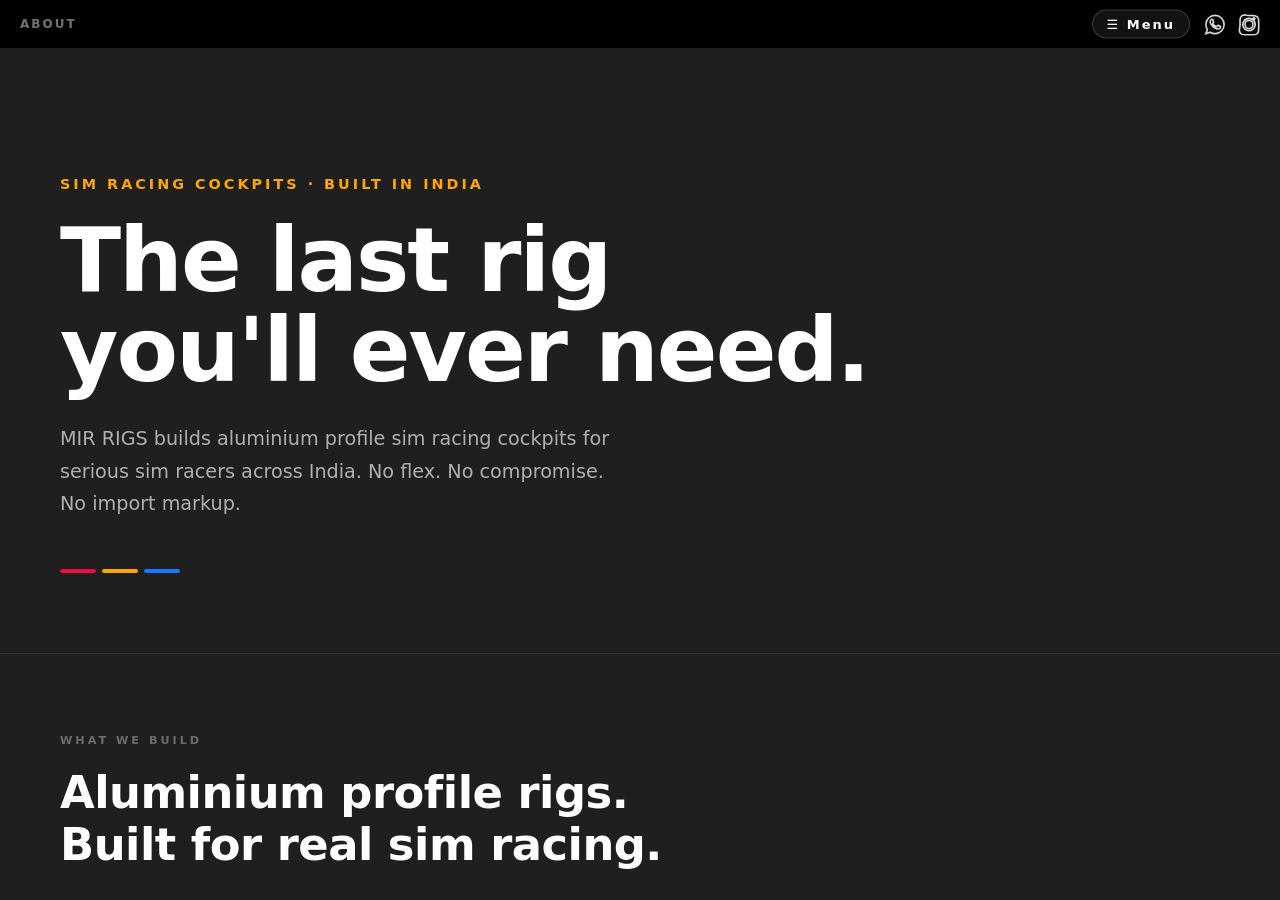
<file: about/index.html>
<!DOCTYPE html>
<html lang="en">
<head>
  <meta charset="UTF-8" />
  <meta name="viewport" content="width=device-width, initial-scale=1.0" />
  <title>About – MIR RIGS</title>

  <meta name="description" content="MIR RIGS builds premium aluminium profile sim racing cockpits in India. Compatible with Fanatec, Moza, Simucube, Thrustmaster and more. Based in New Delhi, shipping across India.">
  <meta name="keywords" content="sim racing cockpit India, sim racing rig India, aluminium profile rig, direct drive sim rig, GT cockpit India, sim racing setup India, sim rig Delhi">

  <link rel="icon" type="image/png" sizes="512x512" href="/assets/favicon.png">
  <link rel="apple-touch-icon" sizes="180x180" href="/assets/apple-touch-icon.png">

  <meta property="og:type" content="website">
  <meta property="og:title" content="MIR RIGS – About">
  <meta property="og:description" content="Premium aluminium sim racing cockpits built in New Delhi. Configure yours online.">
  <meta property="og:image" content="https://mirrigs.github.io/assets/MIRLOGO.png">

  <!-- Google Analytics -->
  <script async src="https://www.googletagmanager.com/gtag/js?id=G-96KFL8ZZE2"></script>
  <script>
    window.dataLayer = window.dataLayer || [];
    function gtag(){dataLayer.push(arguments);}
    gtag('js', new Date());
    gtag('config', 'G-96KFL8ZZE2');
  </script>

  <link rel="stylesheet" href="../style.css" />
  <link rel="stylesheet" href="about.css" />
</head>

<body class="about-page">

<!-- ===== TOP BAR ===== -->
<div id="topbar">

  <div id="specSwitch">
    <span id="pageLabel">About</span>
  </div>

  <div id="rightBlock">
    <div id="logoDropdownWrap">
      <button id="logoDropdownBtn" aria-haspopup="true" aria-expanded="false">
        ☰ Menu
      </button>
<div id="logoDropdown" class="dropdown-menu" role="menu">
  <a href="/" class="dropdown-item">3D Viewer</a>
  <a href="/about" class="dropdown-item active">About</a>
  <a href="/seats/" class="dropdown-item">Seats</a>
  <a href="/strategy" class="dropdown-item">Race Strategy <span style="font-size:9px;font-weight:900;letter-spacing:1px;color:#f10c45;background:rgba(241,12,69,0.1);border:1px solid rgba(241,12,69,0.3);border-radius:4px;padding:1px 5px;vertical-align:middle;margin-left:4px;">BETA</span></a>
</div>
    </div>

    <div id="socials">
      <a href="https://wa.me/919999071077" target="_blank" aria-label="WhatsApp">
        <svg viewBox="0 0 24 24" aria-hidden="true">
          <path d="M12.04 2C6.58 2 2.13 6.45 2.13 11.9c0 1.98.52 3.91 1.5 5.61L2 22l4.66-1.61a9.86 9.86 0 0 0 5.38 1.58h.01c5.46 0 9.91-4.45 9.91-9.91C21.96 6.45 17.5 2 12.04 2Zm5.75 13.55c-.24.68-1.4 1.29-1.92 1.35-.48.06-1.08.09-1.74-.11-.4-.13-.91-.3-1.57-.58-2.76-1.2-4.56-4.13-4.7-4.32-.14-.19-1.12-1.49-1.12-2.84s.71-2.02.96-2.29c.24-.26.54-.33.72-.33h.52c.17 0 .4-.06.62.47.23.56.78 1.94.85 2.08.07.14.11.31.02.5-.09.19-.14.31-.28.48-.14.17-.3.33-.43.45-.14.14-.29.3-.13.59.16.29.72 1.19 1.54 1.93 1.06.94 1.95 1.24 2.24 1.38.29.14.46.12.63-.07.17-.19.72-.84.91-1.13.19-.28.38-.23.63-.14.25.09 1.6.76 1.88.9.28.14.47.21.54.33.07.12.07.69-.17 1.37Z"/>
        </svg>
      </a>
      <a href="https://www.instagram.com/mir_rigs" target="_blank" aria-label="Instagram">
        <svg viewBox="0 0 24 24" aria-hidden="true">
          <path d="M12 2.2c3.2 0 3.58.01 4.85.07 1.17.06 1.97.24 2.43.41a4.9 4.9 0 0 1 1.77 1.03 4.9 4.9 0 0 1 1.03 1.77c.17.46.35 1.26.41 2.43.06 1.27.07 1.65.07 4.85s-.01 3.58-.07 4.85c-.06 1.17-.24 1.97-.41 2.43a4.9 4.9 0 0 1-1.03 1.77 4.9 4.9 0 0 1-1.77 1.03c-.46.17-1.26.35-2.43.41-1.27.06-1.65.07-4.85.07s-3.58-.01-4.85-.07c-1.17-.06-1.97-.24-2.43-.41a4.9 4.9 0 0 1-1.77-1.03 4.9 4.9 0 0 1-1.03-1.77c-.17-.46-.35-1.26-.41-2.43C2.21 15.58 2.2 15.2 2.2 12s.01-3.58.07-4.85c.06-1.17.24-1.97.41-2.43a4.9 4.9 0 0 1 1.03-1.77 4.9 4.9 0 0 1 1.77-1.03c.46-.17 1.26-.35 2.43-.41C8.42 2.21 8.8 2.2 12 2.2Zm0 3.08a6.72 6.72 0 1 0 0 13.44 6.72 6.72 0 0 0 0-13.44Zm0 11.08a4.36 4.36 0 1 1 0-8.72 4.36 4.36 0 0 1 0 8.72Zm5.4-11.55a1.02 1.02 0 1 1 0 2.04 1.02 1.02 0 0 1 0-2.04Z"/>
        </svg>
      </a>
    </div>
  </div>

</div>

<!-- ===== CONTENT ===== -->
<div class="page-scroll"><main class="about-main">

  <!-- HERO -->
  <section class="ab-hero">
    <div class="ab-eyebrow">Sim Racing Cockpits · Built in India</div>
    <h1 class="ab-h1">The last rig<br>you'll ever need.</h1>
    <p class="ab-lead">
      MIR RIGS builds aluminium profile sim racing cockpits for serious sim racers across India.
      No flex. No compromise. No import markup.
    </p>
    <div class="ab-colorbar">
      <div style="background:#f10c45;"></div>
      <div style="background:#fea700;"></div>
      <div style="background:#1677ff;"></div>
    </div>
  </section>

  <!-- FEATURES -->
  <section class="ab-section">
    <div class="ab-section-label">What We Build</div>
    <h2 class="ab-h2">Aluminium profile rigs.<br>Built for real sim racing.</h2>
    <div class="ab-feature-grid">

      <div class="ab-feature-card">
        <div class="ab-num"></div>
        <h3 class="ab-h3">Zero Flex Construction</h3>
        <p class="ab-p">Every component bolts directly to a rigid aluminium profile frame. No wobble, no creaking — just a locked-down chassis that lets your hardware perform at its best.</p>
      </div>

      <div class="ab-feature-card">
        <div class="ab-num"></div>
        <h3 class="ab-h3">Direct Drive Ready</h3>
        <p class="ab-p">Built to handle the torque of the strongest wheelbases on the market — Simucube, Moza, Fanatec Podium and beyond. The frame doesn't move. Your lap times do.</p>
      </div>

      <div class="ab-feature-card">
        <div class="ab-num"></div>
        <h3 class="ab-h3">Fully Adjustable</h3>
        <p class="ab-p">Seat position, pedal depth, steering column height — everything adjusts independently. One rig fits every driver, every car, every sim.</p>
      </div>

      <div class="ab-feature-card">
        <div class="ab-num"></div>
        <h3 class="ab-h3">Modular & Upgradeable</h3>
        <p class="ab-p">Start with the base and add what you need — triple screen mounts, shifter arms, castor wheels. Everything bolts on. Nothing needs replacing.</p>
      </div>

    </div>
  </section>

  <!-- INDIA -->
  <section class="ab-india">
    <div class="ab-india-inner">
      <div class="ab-india-flag">
        <span>🇮🇳</span>
        <div class="ab-india-flag-bar"></div>
      </div>
      <div class="ab-india-text">
        <div class="ab-section-label">Designed, fabricated &amp; assembled in India</div>
        <h2 class="ab-h2">Built for the Indian<br>sim racing community.</h2>
        <p class="ab-p">No imports. No waiting months for parts to clear customs. MIR RIGS are designed and assembled in New Delhi and shipped across India. Premium aluminium profile rigs at a price that actually makes sense.</p>
      </div>
    </div>
  </section>

  <!-- COMPATIBILITY -->
  <section class="ab-section">
    <div class="ab-section-label">Hardware Compatibility</div>
    <h2 class="ab-h2">Works with every major brand.</h2>
    <p class="ab-p ab-p--lead">MIR RIGS are compatible with all standard sim racing hardware out of the box — no adapters, no drilling, no modifications required.</p>
    <div class="ab-compat-grid">
      <div class="ab-compat-item"><span class="ab-dot" style="background:#1677ff;"></span>Fanatec</div>
      <div class="ab-compat-item"><span class="ab-dot" style="background:#1677ff;"></span>Moza</div>
      <div class="ab-compat-item"><span class="ab-dot" style="background:#1677ff;"></span>Simucube</div>
      <div class="ab-compat-item"><span class="ab-dot" style="background:#1677ff;"></span>Thrustmaster</div>
      <div class="ab-compat-item"><span class="ab-dot" style="background:#1677ff;"></span>Logitech</div>
      <div class="ab-compat-item"><span class="ab-dot" style="background:#1677ff;"></span>PXN</div>
    </div>
  </section>

  <!-- CONTACT -->
  <section class="ab-contact">
    <div class="ab-contact-inner">
      <div class="ab-contact-left">
        <div class="ab-contact-brand">MIR RIGS</div>
        <address class="ab-address">
          M-52 (Market)<br>
          Greater Kailash 2<br>
          New Delhi – 110048<br>
          India
        </address>
        <a href="https://wa.me/919999071077" target="_blank" class="ab-phone" style="color:#1677ff;">+91 99990 71077</a>
      </div>
      <div class="ab-color-blocks">
        <div style="background:#f10c45;"></div>
        <div style="background:#fea700;"></div>
        <div style="background:#1677ff;"></div>
      </div>
    </div>
  </section>

</main>

<script>
  const dropBtn = document.getElementById("logoDropdownBtn");
  const dropMenu = document.getElementById("logoDropdown");
  dropBtn.addEventListener("click", e => {
    e.stopPropagation();
    const isOpen = dropMenu.classList.toggle("show");
    dropBtn.setAttribute("aria-expanded", isOpen);
  });
  document.addEventListener("click", () => {
    dropMenu.classList.remove("show");
    dropBtn.setAttribute("aria-expanded", false);
  });
</script>

</body>
</html>
</file>
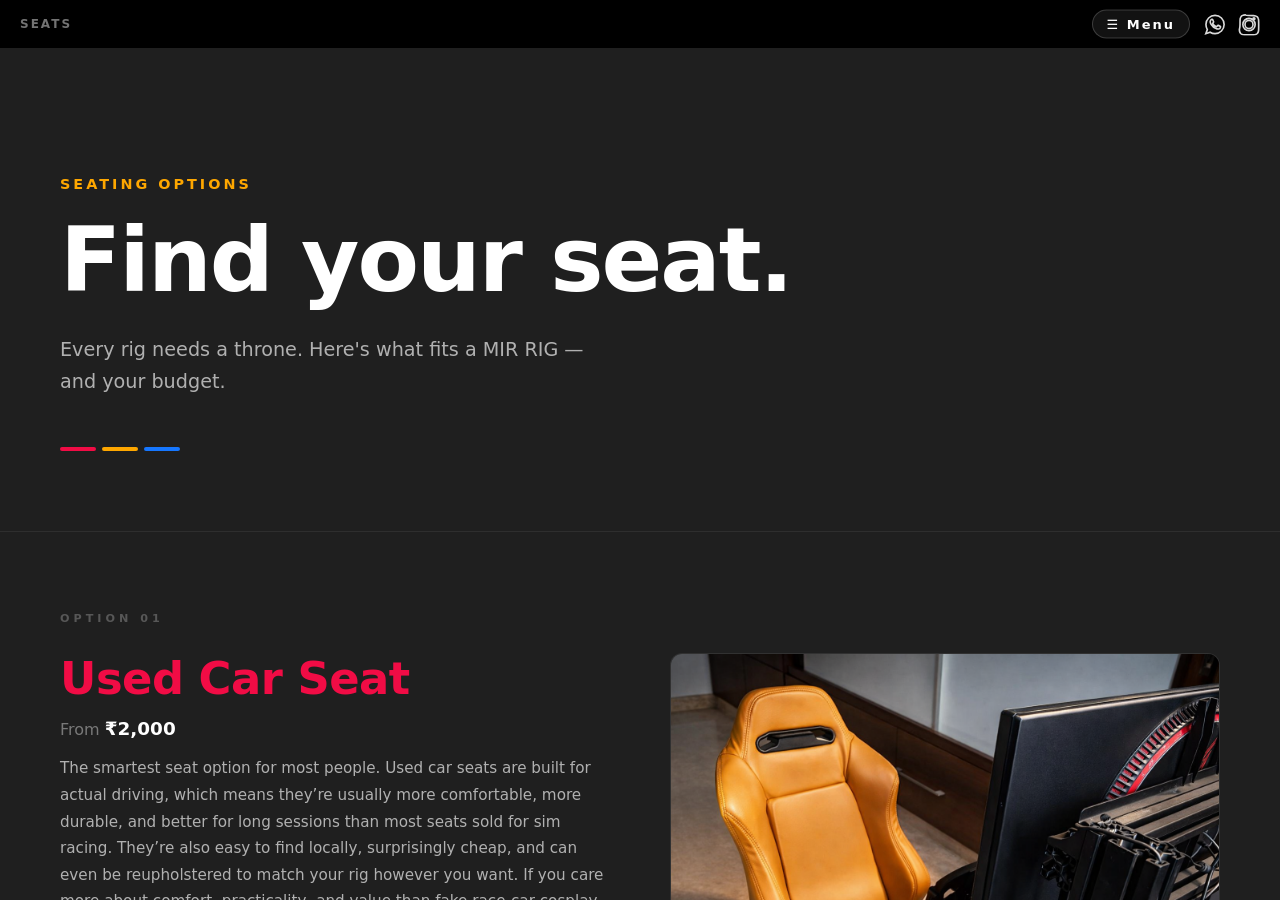
<file: seats/index.html>
<!DOCTYPE html>
<html lang="en">
<head>
  <meta charset="UTF-8" />
  <meta name="viewport" content="width=device-width, initial-scale=1.0" />
  <title>Seats – MIR RIGS</title>

  <link rel="icon" type="image/png" sizes="512x512" href="/assets/favicon.png">
  <link rel="apple-touch-icon" sizes="180x180" href="/assets/apple-touch-icon.png">

  <meta property="og:type" content="website">
  <meta property="og:title" content="MIR RIGS – Seats">
  <meta property="og:description" content="Find the right seat for your MIR RIG. Used car seats, simulator seats, and fiberglass bucket seats — built for every budget and every sim racer.">
  <meta property="og:image" content="https://mirrigs.github.io/assets/MIRLOGO.png">
  <meta property="og:image:type" content="image/png">
  <meta property="og:image:width" content="1200">
  <meta property="og:image:height" content="630">

  <meta name="twitter:card" content="summary_large_image">
  <meta name="twitter:image" content="https://mirrigs.github.io/assets/MIRLOGO.png">

  <!-- Google Analytics -->
  <script async src="https://www.googletagmanager.com/gtag/js?id=G-96KFL8ZZE2"></script>
  <script>
    window.dataLayer = window.dataLayer || [];
    function gtag(){dataLayer.push(arguments);}
    gtag('js', new Date());
    gtag('config', 'G-96KFL8ZZE2');
  </script>

  <link rel="stylesheet" href="style.css" />
</head>

<body class="about-page">

<!-- ===== TOP BAR — identical structure to about page ===== -->
<div id="topbar">

  <div id="specSwitch">
    <span id="pageLabel">Seats</span>
  </div>

  <div id="rightBlock">
    <div id="logoDropdownWrap">
      <button id="logoDropdownBtn" aria-haspopup="true" aria-expanded="false">
        ☰ Menu
      </button>
      <div id="logoDropdown" class="dropdown-menu" role="menu">
        <a href="/" class="dropdown-item">3D Viewer</a>
        <a href="/about" class="dropdown-item">About</a>
        <a href="/seats" class="dropdown-item active">Seats</a>
        <a href="/strategy" class="dropdown-item">Race Strategy <span style="font-size:9px;font-weight:900;letter-spacing:1px;color:#f10c45;background:rgba(241,12,69,0.1);border:1px solid rgba(241,12,69,0.3);border-radius:4px;padding:1px 5px;vertical-align:middle;margin-left:4px;">BETA</span></a>
      </div>
    </div>

    <div id="socials">
      <a href="https://wa.me/919999071077" target="_blank" aria-label="WhatsApp">
        <svg viewBox="0 0 24 24" aria-hidden="true">
          <path d="M12.04 2C6.58 2 2.13 6.45 2.13 11.9c0 1.98.52 3.91 1.5 5.61L2 22l4.66-1.61a9.86 9.86 0 0 0 5.38 1.58h.01c5.46 0 9.91-4.45 9.91-9.91C21.96 6.45 17.5 2 12.04 2Zm5.75 13.55c-.24.68-1.4 1.29-1.92 1.35-.48.06-1.08.09-1.74-.11-.4-.13-.91-.3-1.57-.58-2.76-1.2-4.56-4.13-4.7-4.32-.14-.19-1.12-1.49-1.12-2.84s.71-2.02.96-2.29c.24-.26.54-.33.72-.33h.52c.17 0 .4-.06.62.47.23.56.78 1.94.85 2.08.07.14.11.31.02.5-.09.19-.14.31-.28.48-.14.17-.3.33-.43.45-.14.14-.29.3-.13.59.16.29.72 1.19 1.54 1.93 1.06.94 1.95 1.24 2.24 1.38.29.14.46.12.63-.07.17-.19.72-.84.91-1.13.19-.28.38-.23.63-.14.25.09 1.6.76 1.88.9.28.14.47.21.54.33.07.12.07.69-.17 1.37Z"/>
        </svg>
      </a>
      <a href="https://www.instagram.com/mir_rigs" target="_blank" aria-label="Instagram">
        <svg viewBox="0 0 24 24" aria-hidden="true">
          <path d="M12 2.2c3.2 0 3.58.01 4.85.07 1.17.06 1.97.24 2.43.41a4.9 4.9 0 0 1 1.77 1.03 4.9 4.9 0 0 1 1.03 1.77c.17.46.35 1.26.41 2.43.06 1.27.07 1.65.07 4.85s-.01 3.58-.07 4.85c-.06 1.17-.24 1.97-.41 2.43a4.9 4.9 0 0 1-1.03 1.77 4.9 4.9 0 0 1-1.77 1.03c-.46.17-1.26.35-2.43.41-1.27.06-1.65.07-4.85.07s-3.58-.01-4.85-.07c-1.17-.06-1.97-.24-2.43-.41a4.9 4.9 0 0 1-1.77-1.03 4.9 4.9 0 0 1-1.03-1.77c-.17-.46-.35-1.26-.41-2.43C2.21 15.58 2.2 15.2 2.2 12s.01-3.58.07-4.85c.06-1.17.24-1.97.41-2.43a4.9 4.9 0 0 1 1.03-1.77 4.9 4.9 0 0 1 1.77-1.03c.46-.17 1.26-.35 2.43-.41C8.42 2.21 8.8 2.2 12 2.2Zm0 3.08a6.72 6.72 0 1 0 0 13.44 6.72 6.72 0 0 0 0-13.44Zm0 11.08a4.36 4.36 0 1 1 0-8.72 4.36 4.36 0 0 1 0 8.72Zm5.4-11.55a1.02 1.02 0 1 1 0 2.04 1.02 1.02 0 0 1 0-2.04Z"/>
        </svg>
      </a>
    </div>
  </div>

</div>

<!-- ===== PAGE CONTENT ===== -->
<div class="page-scroll">
<main class="seats-main">

  <!-- Hero -->
  <section class="ab-hero">
    <div class="ab-eyebrow">Seating Options</div>
    <h1 class="ab-h1">Find your seat.</h1>
    <p class="ab-lead">Every rig needs a throne. Here's what fits a MIR RIG — and your budget.</p>
    <div class="ab-colorbar">
      <div style="background:#f10c45;"></div>
      <div style="background:#fea700;"></div>
      <div style="background:#1677ff;"></div>
    </div>
  </section>

  <!-- ── SEAT 1: Used Car Seat ── -->
  <section class="ab-section seat-section">
    <div class="seat-option-label">Option 01</div>
    <div class="seat-layout">

      <div class="seat-info">
        <h2 class="ab-h2 seat-heading--red">Used Car Seat</h2>
        <p class="seat-price">From <strong>₹2,000</strong></p>
        <p class="ab-p">
The smartest seat option for most people. Used car seats are built for actual driving, which means they’re usually more comfortable, more durable, and better for long sessions than most seats sold for sim racing. They’re also easy to find locally, surprisingly cheap, and can even be reupholstered to match your rig however you want. If you care more about comfort, practicality, and value than fake race-car cosplay, this is the one.
        </p>
        <div class="seat-tags">
  <span class="tag tag-red">Budget-friendly</span>
  <span class="tag tag-red">Available locally</span>
  <span class="tag tag-red">Long-session ready</span>
</div>
      </div>

      <div class="image-grid">
        <div class="img-slot">
          <img src="/assets/used1.jpg" alt="Used car seat 1" loading="lazy" onerror="this.parentElement.classList.add('empty')">
        </div>
        <div class="img-slot">
          <img src="/assets/used2.jpg" alt="Used car seat 2" loading="lazy" onerror="this.parentElement.classList.add('empty')">
        </div>
        <div class="img-slot">
          <img src="/assets/used3.jpg" alt="Used car seat 3" loading="lazy" onerror="this.parentElement.classList.add('empty')">
        </div>
      </div>

    </div>
  </section>

  <!-- ── SEAT 2: Simulator Seat ── -->
  <section class="ab-section seat-section">
    <div class="seat-option-label">Option 02</div>
    <div class="seat-layout seat-layout--flip">

      <div class="seat-info">
        <h2 class="ab-h2 seat-heading--yellow">Simulator Seat</h2>
        <p class="seat-price"><strong>₹7,500</strong></p>
        <p class="ab-p">
The most affordable way to get into a brand-new seat with proper sim racing aesthetics. It bolts onto the rig easily, comes in multiple colours, and gives your setup that clean, dedicated racer look straight away. It might be the least comfortable option here, especially for longer sessions, but for people who want a fresh new seat without spending too much, it’s an easy entry point that still looks the part.
        </p>
        <div class="seat-tags">
          <span class="tag tag-yellow">Plug &amp; play fit</span>
          <span class="tag tag-yellow">5 colours</span>
          <span class="tag tag-yellow">Most popular</span>
        </div>
        <div class="color-swatches">
          <span class="swatch-dot" style="background:#c0392b;" title="Red"></span>
          <span class="swatch-dot" style="background:#f1c40f;" title="Yellow"></span>
            <span class="swatch-dot" style="background:#1677ff;" title="Blue"></span>
          <span class="swatch-dot" style="background:#1a1a1a;border:1px solid rgba(255,255,255,0.25);" title="Black"></span>
          <span class="swatch-dot" style="background:#f0f0f0;border:1px solid rgba(255,255,255,0.2);" title="White"></span>
          <span class="swatch-label">Red · Yellow · Blue · Black · White</span>
        </div>
      </div>

      <div class="image-grid">
        <div class="img-slot">
          <img src="/assets/sim1.jpg" alt="Simulator seat 1" loading="lazy" onerror="this.parentElement.classList.add('empty')">
        </div>
        <div class="img-slot">
          <img src="/assets/sim2.jpg" alt="Simulator seat 2" loading="lazy" onerror="this.parentElement.classList.add('empty')">
        </div>
        <div class="img-slot">
          <img src="/assets/sim3.jpg" alt="Simulator seat 3" loading="lazy" onerror="this.parentElement.classList.add('empty')">
        </div>
      </div>

    </div>
  </section>

  <!-- ── SEAT 3: Fiberglass Bucket Seat ── -->
  <section class="ab-section seat-section">
    <div class="seat-option-label">Option 03</div>
    <div class="seat-layout">

      <div class="seat-info">
        <h2 class="ab-h2 seat-heading--blue">Fiberglass Bucket Seat</h2>
        <p class="seat-price">From <strong>₹16,500</strong></p>
        <p class="ab-p">
          The best-looking and most serious option, but definitely overkill for most people. Fiberglass bucket seats are rigid, aggressive, and give your rig a proper motorsport feel, especially if you’re running heavy pedals or just want your setup to look absolutely filthy in the best way possible. Prices start around ₹16,500 but can climb hard if you get into proper Recaro or Bride territory, so this is less about practicality and more about wanting the full race car experience.
        </p>
        <div class="seat-tags">
          <span class="tag tag-blue">Motion rig ready</span>
          <span class="tag tag-blue">100 kg+ load cells</span>
          <span class="tag tag-blue">Zero flex</span>
        </div>
      </div>

      <div class="image-grid">
        <div class="img-slot">
          <img src="/assets/bucket1.jpg" alt="Fiberglass bucket seat 1" loading="lazy" onerror="this.parentElement.classList.add('empty')">
        </div>
        <div class="img-slot">
          <img src="/assets/bucket2.jpg" alt="Fiberglass bucket seat 2" loading="lazy" onerror="this.parentElement.classList.add('empty')">
        </div>
        <div class="img-slot">
          <img src="/assets/bucket3.jpg" alt="Fiberglass bucket seat 3" loading="lazy" onerror="this.parentElement.classList.add('empty')">
        </div>
      </div>

    </div>
  </section>

  <!-- CTA / Contact footer — mirrors about page ab-contact -->
  <section class="ab-contact">
    <div class="ab-contact-inner">
      <div class="ab-contact-left">
        <div class="ab-contact-brand">Ready to build?</div>
        <p class="ab-p" style="color:rgba(255,255,255,0.5);margin-bottom:24px;max-width:380px;font-size:0.95rem;line-height:1.75;">
          Head to the 3D viewer to configure your GT-Spec or Kart-Spec cockpit and add your seat.
        </p>
        <a
          href="/"
          class="seats-cta-btn"
          onclick="gtag('event', 'seats_cta_clicked', { destination: '3d_viewer' })"
        >Open 3D Viewer →</a>
        <div style="margin-top:20px;display:flex;gap:16px;align-items:center;flex-wrap:wrap;">
        </div>
      </div>
      <div class="ab-color-blocks">
        <div style="background:#f10c45;"></div>
        <div style="background:#fea700;"></div>
        <div style="background:#1677ff;"></div>
      </div>
    </div>
  </section>

</main>
</div>

<script>
  const dropBtn  = document.getElementById("logoDropdownBtn");
  const dropMenu = document.getElementById("logoDropdown");

  dropBtn.addEventListener("click", e => {
    e.stopPropagation();
    const isOpen = dropMenu.classList.toggle("show");
    dropBtn.setAttribute("aria-expanded", isOpen);
  });

  document.addEventListener("click", () => {
    dropMenu.classList.remove("show");
    dropBtn.setAttribute("aria-expanded", false);
  });

  // GA: image clicks
  document.querySelectorAll('.img-slot').forEach((slot, i) => {
    slot.addEventListener('click', () => {
      const label = slot.closest('.seat-section')?.querySelector('.seat-option-label')?.textContent || 'unknown';
      gtag('event', 'seat_image_clicked', { seat_option: label, image_index: i });
    });
  });
</script>

</body>
</html>
</file>
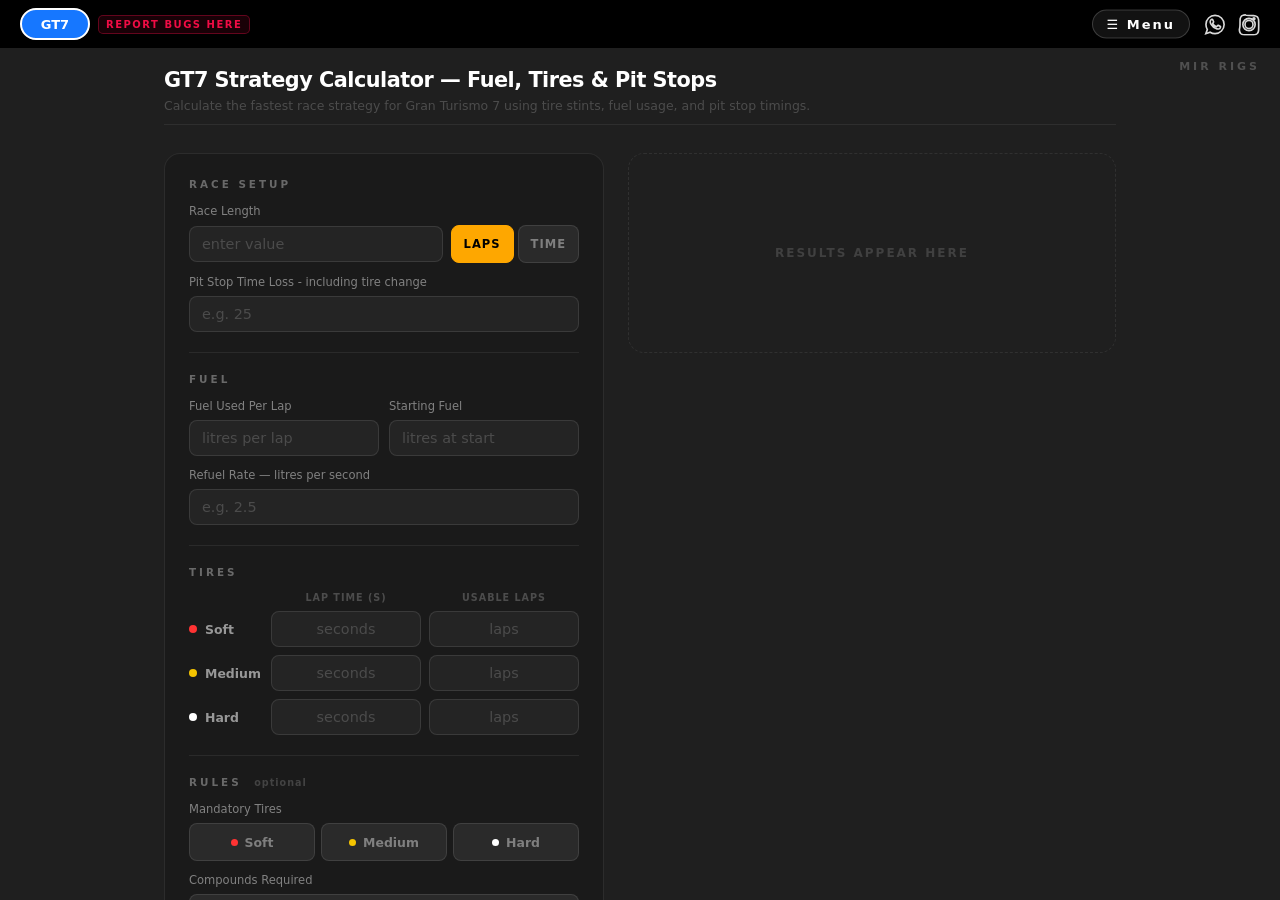
<file: strategy/index.html>
<!DOCTYPE html>
<html lang="en">
<head>
  <meta charset="UTF-8" />
  <meta name="viewport" content="width=device-width, initial-scale=1.0" />
  <title>GT7 Strategy Calculator – MIR RIGS</title>

  <link rel="icon" type="image/png" sizes="512x512" href="/assets/favicon.png">
  <link rel="apple-touch-icon" sizes="180x180" href="/assets/apple-touch-icon.png">

  <meta property="og:type" content="website">
  <meta property="og:title" content="MIR RIGS – Race Strategy">
  <meta property="og:description" content="GT7 race strategy calculator. Find the fastest pit stop strategy for your race.">
  <meta property="og:image" content="https://mirrigs.github.io/assets/MIRLOGO.png">

  <script async src="https://www.googletagmanager.com/gtag/js?id=G-96KFL8ZZE2"></script>
  <script>
    window.dataLayer = window.dataLayer || [];
    function gtag(){dataLayer.push(arguments);}
    gtag('js', new Date());
    gtag('config', 'G-96KFL8ZZE2');
  </script>

  <link rel="stylesheet" href="strategy.css" />
</head>

<body>

<!-- ===== TOP BAR ===== -->
<div id="topbar">
  <div id="specSwitch">
    <button class="spec-btn active">GT7</button>
    <div class="beta-wrap" id="betaWrap">
      <span class="beta-badge" id="betaBadge">Report Bugs Here</span>
      <div class="beta-tooltip" id="betaTooltip">
        <div class="beta-tooltip-title">Work in progress</div>
        <p class="beta-tooltip-body">Found a bug? Share a screenshot on Instagram and tag us — we'll fix it fast.</p>
        <a class="beta-tooltip-link" href="https://instagram.com/mir_rigs" target="_blank" rel="noopener">@mir_rigs ↗</a>
      </div>
    </div>
  </div>
  <div id="rightBlock">
    <div id="logoDropdownWrap">
      <button id="logoDropdownBtn" aria-haspopup="true" aria-expanded="false">☰ Menu</button>
   <div id="logoDropdown" class="dropdown-menu" role="menu">
  <a href="/" class="dropdown-item">3D Viewer</a>
  <a href="/about" class="dropdown-item">About</a>
  <a href="/seats/" class="dropdown-item">Seats</a>
  <a href="/strategy" class="dropdown-item active">Race Strategy <span style="font-size:9px;font-weight:900;letter-spacing:1px;color:#f10c45;background:rgba(241,12,69,0.1);border:1px solid rgba(241,12,69,0.3);border-radius:4px;padding:1px 5px;vertical-align:middle;margin-left:4px;">BETA</span></a>
</div>
    </div>
    <div id="socials">
      <a href="https://wa.me/919999071077" target="_blank" aria-label="WhatsApp">
        <svg viewBox="0 0 24 24" aria-hidden="true"><path d="M12.04 2C6.58 2 2.13 6.45 2.13 11.9c0 1.98.52 3.91 1.5 5.61L2 22l4.66-1.61a9.86 9.86 0 0 0 5.38 1.58h.01c5.46 0 9.91-4.45 9.91-9.91C21.96 6.45 17.5 2 12.04 2Zm5.75 13.55c-.24.68-1.4 1.29-1.92 1.35-.48.06-1.08.09-1.74-.11-.4-.13-.91-.3-1.57-.58-2.76-1.2-4.56-4.13-4.7-4.32-.14-.19-1.12-1.49-1.12-2.84s.71-2.02.96-2.29c.24-.26.54-.33.72-.33h.52c.17 0 .4-.06.62.47.23.56.78 1.94.85 2.08.07.14.11.31.02.5-.09.19-.14.31-.28.48-.14.17-.3.33-.43.45-.14.14-.29.3-.13.59.16.29.72 1.19 1.54 1.93 1.06.94 1.95 1.24 2.24 1.38.29.14.46.12.63-.07.17-.19.72-.84.91-1.13.19-.28.38-.23.63-.14.25.09 1.6.76 1.88.9.28.14.47.21.54.33.07.12.07.69-.17 1.37Z"/></svg>
      </a>
      <a href="https://www.instagram.com/mir_rigs" target="_blank" aria-label="Instagram">
        <svg viewBox="0 0 24 24" aria-hidden="true"><path d="M12 2.2c3.2 0 3.58.01 4.85.07 1.17.06 1.97.24 2.43.41a4.9 4.9 0 0 1 1.77 1.03 4.9 4.9 0 0 1 1.03 1.77c.17.46.35 1.26.41 2.43.06 1.27.07 1.65.07 4.85s-.01 3.58-.07 4.85c-.06 1.17-.24 1.97-.41 2.43a4.9 4.9 0 0 1-1.03 1.77 4.9 4.9 0 0 1-1.77 1.03c-.46.17-1.26.35-2.43.41-1.27.06-1.65.07-4.85.07s-3.58-.01-4.85-.07c-1.17-.06-1.97-.24-2.43-.41a4.9 4.9 0 0 1-1.77-1.03 4.9 4.9 0 0 1-1.03-1.77c-.17-.46-.35-1.26-.41-2.43C2.21 15.58 2.2 15.2 2.2 12s.01-3.58.07-4.85c.06-1.17.24-1.97.41-2.43a4.9 4.9 0 0 1 1.03-1.77 4.9 4.9 0 0 1 1.77-1.03c.46-.17 1.26-.35 2.43-.41C8.42 2.21 8.8 2.2 12 2.2Zm0 3.08a6.72 6.72 0 1 0 0 13.44 6.72 6.72 0 0 0 0-13.44Zm0 11.08a4.36 4.36 0 1 1 0-8.72 4.36 4.36 0 0 1 0 8.72Zm5.4-11.55a1.02 1.02 0 1 1 0 2.04 1.02 1.02 0 0 1 0-2.04Z"/></svg>
      </a>
    </div>
  </div>
</div>

<!-- ===== MAIN ===== -->
<div class="page-scroll"><div class="strategy-shell">

  <div class="calc-header">
    <div class="calc-title">GT7 Strategy Calculator — Fuel, Tires & Pit Stops</div>
    <div class="calc-subtitle">Calculate the fastest race strategy for Gran Turismo 7 using tire stints, fuel usage, and pit stop timings.</div>
  </div>

  <!-- INPUT PANEL -->
  <div class="strategy-panel">

    <div class="section-label">Race Setup</div>

    <div class="field">
      <label>Race Length <span class="error-msg"></span></label>
      <div class="race-length-row">
        <input type="number" id="raceLength" placeholder="enter value" />
        <div class="race-toggle">
          <button type="button" class="race-btn active" data-mode="laps">LAPS</button>
          <button type="button" class="race-btn" data-mode="time">TIME</button>
        </div>
      </div>
    </div>

    <div class="field">
      <label>Pit Stop Time Loss - including tire change <span class="error-msg"></span></label>
      <input type="number" id="pitTime" placeholder="e.g. 25" />
    </div>

    <div class="panel-divider"></div>
    <div class="section-label">Fuel</div>

    <div class="fields-row">
      <div class="field">
        <label>Fuel Used Per Lap <span class="error-msg"></span></label>
        <input type="number" id="fuelPerLap" step="0.1" placeholder="litres per lap" />
      </div>
      <div class="field">
        <label>Starting Fuel <span class="error-msg"></span></label>
        <input type="number" id="startingFuel" step="1" placeholder="litres at start" />
      </div>
    </div>

    <div class="field">
      <label>Refuel Rate — litres per second <span class="error-msg"></span></label>
      <input type="number" id="refuelRate" step="0.1" placeholder="e.g. 2.5" />
    </div>

    <div class="panel-divider"></div>
    <div class="section-label">Tires</div>

    <div class="tire-header">
      <div></div>
      <div></div>
      <div class="tire-col-label">Lap Time (s)</div>
      <div class="tire-col-label">Usable Laps</div>
    </div>

    <div class="tire-row">
      <div class="tire-dot soft"></div>
      <div class="tire-name">Soft</div>
      <input type="number" id="softLap" placeholder="seconds" />
      <input type="number" id="softLife" placeholder="laps" />
    </div>

    <div class="tire-row">
      <div class="tire-dot medium"></div>
      <div class="tire-name">Medium</div>
      <input type="number" id="medLap" placeholder="seconds" />
      <input type="number" id="medLife" placeholder="laps" />
    </div>

    <div class="tire-row">
      <div class="tire-dot hard"></div>
      <div class="tire-name">Hard</div>
      <input type="number" id="hardLap" placeholder="seconds" />
      <input type="number" id="hardLife" placeholder="laps" />
    </div>

    <!-- ── RULES SECTION ── -->
    <div class="panel-divider"></div>
    <div class="section-label">Rules <span class="section-optional">optional</span></div>

    <!-- Mandatory tires — toggle buttons -->
    <div class="field">
      <label>Mandatory Tires</label>
      <div class="mand-btn-row">
        <button type="button" class="mand-btn" id="mandSoft" data-compound="Soft" aria-pressed="false">
          <span class="mand-btn-dot soft"></span>Soft
        </button>
        <button type="button" class="mand-btn" id="mandMed" data-compound="Medium" aria-pressed="false">
          <span class="mand-btn-dot medium"></span>Medium
        </button>
        <button type="button" class="mand-btn" id="mandHard" data-compound="Hard" aria-pressed="false">
          <span class="mand-btn-dot hard"></span>Hard
        </button>
      </div>
    </div>

    <!-- Compounds required slider -->
    <div class="field">
      <label>Compounds Required</label>
      <div class="creq-slider" id="creqSlider">
        <div class="creq-track-bg"></div>
        <div class="creq-track-fill" id="creqFill"></div>
        <button type="button" class="creq-node active" data-val="1" aria-pressed="true">1</button>
        <button type="button" class="creq-node" data-val="2" aria-pressed="false">2</button>
        <button type="button" class="creq-node" data-val="3" aria-pressed="false">3</button>
      </div>
    </div>

    <div class="calc-actions">
      <button id="clearBtn">Clear</button>
      <button id="calcBtn">Calculate</button>
    </div>

  </div>

  <!-- RESULTS -->
  <div id="results" class="results">
    <div class="results-placeholder">
      <div class="placeholder-label">Results appear here</div>
    </div>
  </div>

  <div class="results-description">Calculate the fastest race strategy for Gran Turismo 7 using tire stints, fuel usage, and pit stop timings.</div>

</div></div>

<div id="strategyBrand">MIR RIGS</div>

<script>
  const dropBtn = document.getElementById("logoDropdownBtn");
  const dropMenu = document.getElementById("logoDropdown");
  dropBtn.addEventListener("click", e => {
    e.stopPropagation();
    const isOpen = dropMenu.classList.toggle("show");
    dropBtn.setAttribute("aria-expanded", isOpen);
  });
  document.addEventListener("click", () => {
    dropMenu.classList.remove("show");
    dropBtn.setAttribute("aria-expanded", false);
  });

  const betaWrap    = document.getElementById("betaWrap");
  const betaTooltip = document.getElementById("betaTooltip");
  let betaTimeout;
  function showBeta() { clearTimeout(betaTimeout); betaTooltip.classList.add("visible"); }
  function hideBeta() { betaTimeout = setTimeout(() => betaTooltip.classList.remove("visible"), 120); }
  betaWrap.addEventListener("mouseenter", showBeta);
  betaWrap.addEventListener("mouseleave", hideBeta);
  betaTooltip.addEventListener("mouseenter", showBeta);
  betaTooltip.addEventListener("mouseleave", hideBeta);

  document.getElementById("calcBtn").addEventListener("click", () => {
    gtag('event', 'calculate_clicked');
  });
</script>

<script src="strategy.js"></script>
</body>
</html>
</file>
<file: style.css>
/* ================== ROOT ================== */
:root {
  --topbar-height: 48px;
  --bottom-bar-height: 56px;
}

html, body {
  margin: 0;
  font-family: system-ui, sans-serif;
  background: #1f1f1f;
}

/* ================== TOP BAR ================== */
#topbar {
  position: fixed;
  top: 0;
  left: 0;
  width: 100%;
  height: var(--topbar-height);
  background: #000;
  z-index: 20;

  display: flex;
  align-items: center;
  padding: 0 20px;
  box-sizing: border-box;
  gap: 12px;
}

/* ================== SPEC SWITCH ================== */
#specSwitch {
  display: flex;
  gap: 8px;
  flex-shrink: 0;
  align-items: center;
}

.spec-btn {
  height: 32px;
  min-width: 90px;
  padding: 0 16px;

  background: #fff;
  color: #000;
  border: 2px solid #ccc;
  border-radius: 999px;

  font-weight: 700;
  font-size: 13px;
  cursor: pointer;

  transition:
    background 0.15s ease,
    color 0.15s ease,
    border-color 0.15s ease;
}

.spec-btn.active {
  background: #1677ff;
  color: #fff;
  border-color: #fff;
}

/* ================== RIGHT BLOCK ================== */
#rightBlock {
  display: flex;
  align-items: center;
  gap: 14px;
  position: absolute;
  right: 20px;
  top: 50%;
  transform: translateY(-50%);
}

/* ================== LOGO DROPDOWN BUTTON ================== */
#logoDropdownWrap {
  position: relative;
}

#specDropdownWrap {
  position: relative;
  display: none;
}

#specDropdownBtn {
  background: rgba(255,255,255,0.07);
  border: 1px solid rgba(255,255,255,0.18);
  color: #fff;
  font-weight: 800;
  font-size: 13px;
  letter-spacing: 2px;
  white-space: nowrap;
  cursor: pointer;
  padding: 6px 14px;
  border-radius: 999px;
  font-family: system-ui, sans-serif;
  transition: background .15s ease,
              border-color .15s ease;
  display:flex;
  align-items:center;
  gap:8px;
}

#specDropdownBtn::after{
    content:"▼";
    font-size:10px;
    color:#1677ff;
}

#logoDropdownBtn {
  background: rgba(255,255,255,0.07);
  border: 1px solid rgba(255,255,255,0.18);
  color: #fff;
  font-weight: 800;
  font-size: 13px;
  letter-spacing: 2px;
  white-space: nowrap;
  cursor: pointer;
  padding: 6px 14px;
  border-radius: 999px;
  transition: background 0.15s ease, border-color 0.15s ease;
}

#logoDropdownBtn:hover {
  background: rgba(255,255,255,0.13);
  border-color: rgba(255,255,255,0.35);
}

/* ================== DROPDOWN MENU ================== */
.dropdown-menu {
  position: absolute;
  top: calc(100% + 10px);
  right: 0;
  min-width: 180px;

  background: #fff;
  border-radius: 12px;
  box-shadow: 0 8px 32px rgba(0,0,0,0.18);
  overflow: hidden;

  opacity: 0;
  pointer-events: none;
  transform: translateY(-6px);
  transition: opacity 0.15s ease, transform 0.15s ease;

  z-index: 999;
}

.dropdown-menu.show {
  opacity: 1;
  pointer-events: all;
  transform: translateY(0);
}

.dropdown-item {
  display: block;
  padding: 12px 20px;
  font-size: 14px;
  font-weight: 600;
  color: #111;
  text-decoration: none;
  border-left: 3px solid transparent;
  transition: background 0.1s ease, border-color 0.1s ease;
}

.dropdown-item:hover {
  background: #f5f5f5;
}

.dropdown-item:not(.active):hover {
  border-left-color: #1677ff;
}

.dropdown-item.active {
  border-left-color: #f10c45;
  color: #f10c45;
}

.dropdown-item.active:hover {
  background: #f5f5f5;
}

/* ================== BADGES ================== */
.new-badge{
  display:inline-flex;
  align-items:center;
  justify-content:center;
  padding:2px 7px;
  min-width:32px;
  box-sizing:border-box;
  background:rgba(241,12,69,0.1);
  color:#f10c45;
  border:1px solid rgba(241,12,69,0.3);
  border-radius:4px;
  font-size:9px;
  font-weight:900;
  letter-spacing:0.5px;
  line-height:1;
  text-transform:uppercase;
  white-space:nowrap;
}

/* Desktop Pit-Spec badge */
.spec-btn .new-badge{
  position:absolute;
  top:-6px;
  right:-23px;
  z-index:2;

  width:38px;
  height:20px;
  padding:0;
  box-sizing:border-box;

  display:flex;
  align-items:center;
  justify-content:center;

  background:#f2f2f2;
  border-radius:6px;
}

/* Allow badge to sit outside the button */
.spec-btn{
  position:relative;
  overflow:visible;
}

/* Mobile Cockpit button */
#specDropdownBtn .new-badge{
  margin-left:2px;
  margin-right:2px;
}

/* Mobile dropdown */
.dropdown-item .new-badge{
  margin-left:8px;
  vertical-align:middle;
}

/* ================== SOCIALS ================== */
#socials {
  display: flex;
  gap: 12px;
}

#socials a {
  width: 22px;
  height: 22px;
  display: flex;
  align-items: center;
  justify-content: center;
}

#socials svg {
  width: 100%;
  height: 100%;
  fill: none;
  stroke: #fff;
  stroke-width: 1.8;
  opacity: 0.85;
  shape-rendering: geometricPrecision;
}

#socials a:hover svg { opacity: 0.6; }

/* ================== CANVAS ================== */
canvas { display: block; }

/* ================== UI PANEL — LANDSCAPE ================== */
#ui {
  position: fixed;
  left: 20px;

  top: calc(
    var(--topbar-height) +
    (100vh - var(--topbar-height)) / 2
  );
  transform: translateY(-50%);

  width: 260px;
  max-height: calc(100vh - var(--topbar-height) - 60px);

  padding: 14px;
  background: #1a1a1a;
  border: 1.5px solid rgba(255,255,255,0.12);
  border-radius: 14px;

  display: flex;
  flex-direction: column;
  gap: 6px;

  overflow-y: auto;
  overflow-x: hidden;
  box-sizing: border-box;
}

#ui::after {
  content: "";
  position: sticky;
  bottom: 0;
  height: 32px;
  pointer-events: none;
  background: linear-gradient(
    to bottom,
    rgba(26, 26, 26, 0),
    rgba(26, 26, 26, 1)
  );
}

/* ── Section headings ── */
#ui h3 {
  margin: 8px 0 4px;
  font-size: 0.7rem;
  font-weight: 700;
  letter-spacing: 3px;
  text-transform: uppercase;
  color: rgba(255,255,255,0.35);
  opacity: 1;
}

/* ── All option buttons ── */
#ui button,

.gt-only button,
.gt-kart-only button,
.kart-only button,
.pit-only button {
  padding: 9px 12px;
  background: #2a2a2a;
  border: 1px solid rgba(255,255,255,0.08);
  border-radius: 8px;
  cursor: pointer;
  text-align: left;
  color: #ffffff;
  font-size: 0.9rem;
  font-weight: 500;
  font-family: system-ui, sans-serif;
  transition: background 0.15s ease, border-color 0.15s ease;
}

#ui button:hover,
.gt-only button:hover,
.gt-kart-only button:hover,
.kart-only button:hover,
.pit-only button:hover {
  background: #333333;
  border-color: rgba(255,255,255,0.15);
}

#ui button.active,
.gt-only button.active,
.gt-kart-only button.active,
.kart-only button.active,
.pit-only button.active {
  border-color: #f10c45;
  background: rgba(241, 12, 69, 0.1);
}

.gt-only button,
.gt-kart-only button,
.kart-only button,
.pit-only button {
  display: block;
  width: 100%;
  margin-bottom: 4px;
}

/* ── Price label inside buttons ── */
.price {
  font-size: 0.8em;
  opacity: 0.45;
  margin-left: 6px;
}

/* ── Color buttons ── */
.group { display: flex; gap: 6px; }

.color {
  flex: 1;
  display: flex;
  align-items: center;
  justify-content: center;
  gap: 8px;
  color: #ffffff;
}

/* ── Color swatch ── */
.swatch { width: 12px; height: 12px; border-radius: 2px; }
.swatch.silver { background: #cfcfcf; }
.swatch.black  { background: #444; border: 1px solid rgba(255,255,255,0.2); }

/* ── Divider ── */
hr {
  border: none;
  border-top: 1px solid rgba(255,255,255,0.08);
  margin: 6px 0;
}

/* ================== TOTAL PRICE ================== */
#totalPrice {
  position: fixed;
  bottom: 70px;
  right: 20px;

  width: 220px;
  height: 44px;
  line-height: 44px;
  padding: 0 18px;

  background: #f10c45;
  color: #fff;

  font-weight: 800;
  text-align: center;
  box-sizing: border-box;
  border-radius: 10px 10px 0 0;
}

/* ================== FINALIZE BUTTON ================== */
#finalizeBtn {
  position: fixed;
  bottom: 20px;
  right: 20px;

  width: 220px;
  height: 44px;
  padding: 0 18px;
  font-size: 1.05rem;

  background: #1677ff;
  color: #fff;

  font-weight: 800;
  border: none;
  cursor: pointer;
  box-sizing: border-box;
  border-radius: 0 0 10px 10px;
  font-family: system-ui, sans-serif;
  transition: opacity 0.15s ease;
}

#finalizeBtn:hover {
  opacity: 0.85;
}

/* ================== OVERLAY ================== */
#overlay {
  position: fixed;
  inset: 0;
  background: rgba(0, 0, 0, 0.75);
  display: none;
  align-items: center;
  justify-content: center;
  z-index: 99999;
}

#overlay.show { display: flex; }

.overlay-card {
  background: #1a1a1a;
  border: 1px solid rgba(255,255,255,0.1);
  border-radius: 16px;
  padding: 28px 32px;
  width: min(380px, 90vw);
  position: relative;
  box-sizing: border-box;
  color: #ffffff;
}

.overlay-card h2 {
  margin-top: 0;
  margin-bottom: 16px;
  font-size: 1.1rem;
  font-weight: 900;
  letter-spacing: 2px;
  text-transform: uppercase;
  color: #ffffff;
}

.close-overlay {
  position: absolute;
  top: 14px;
  right: 14px;
  background: rgba(255,255,255,0.08);
  border: none;
  border-radius: 6px;
  font-size: 16px;
  cursor: pointer;
  color: #fff;
  width: 28px;
  height: 28px;
  display: flex;
  align-items: center;
  justify-content: center;
  transition: background 0.15s ease;
}

.close-overlay:hover {
  background: rgba(255,255,255,0.15);
}

#buildSummary {
  font-size: 0.9rem;
  line-height: 2;
  color: rgba(255,255,255,0.7);
  border-top: 1px solid rgba(255,255,255,0.08);
  border-bottom: 1px solid rgba(255,255,255,0.08);
  padding: 12px 0;
  margin-bottom: 4px;
}

.overlay-price {
  margin-top: 16px;
  font-size: 1.4rem;
  font-weight: 900;
  color: #f10c45;
}

.overlay-note {
  margin-top: 12px;
  font-size: 0.82rem;
  color: rgba(255,255,255,0.4);
  line-height: 1.8;
  text-align: center;
}

/* ── Overlay stacked contact rows ── */
.overlay-contacts {
  margin-top: 10px;
  display: flex;
  flex-direction: column;
  gap: 8px;
  align-items: center;
}

.overlay-contact-row {
  display: flex;
  align-items: center;
  gap: 8px;
}

.overlay-contact-label {
  font-size: 0.82rem;
  color: rgba(255,255,255,0.4);
  font-weight: 500;
}

/* ── Overlay contact links ── */
.overlay-link {
  color: #1677ff;
  text-decoration: none;
  font-weight: 700;
  font-size: 0.82rem;
}

.overlay-link:hover {
  text-decoration: underline;
}

/* ================== TOOLTIP ================== */
#tooltip {
  position: fixed;
  min-width: 200px;
  max-width: 260px;

  padding: 10px 14px;
  background: rgba(26, 26, 26, 0.97);
  color: #fff;

  font-size: 0.85rem;
  line-height: 1.4;

  border-radius: 12px;
  border: 2px solid #fea700;

  pointer-events: none;
  opacity: 0;
  transform: translateY(-6px);
  transition: opacity 0.15s ease, transform 0.15s ease;
  z-index: 9999;
}

#tooltip.show {
  opacity: 1;
  transform: translateY(0);
}

#tooltip.spec-tooltip {
  max-width: 300px;
  padding: 14px 16px;
  font-size: 0.9rem;
}

[data-tooltip] { position: relative; }

/* ================== ORBIT HINT ================== */
#orbitHint {
  position: fixed;
  top: 88px;
  right: 26px;

  display: flex;
  align-items: center;
  gap: 10px;

  color: #fea700;
  font-size: 14px;
  font-weight: 600;
  letter-spacing: 0.8px;
  text-transform: uppercase;

  opacity: 0.9;
  pointer-events: none;
  z-index: 6;
}

#orbitHint .arrow {
  font-size: 18px;
  line-height: 1;
  animation: orbitPulse 2s ease-in-out infinite;
}

@keyframes orbitPulse {
  0%   { transform: rotate(0deg);   opacity: 0.4; }
  50%  { transform: rotate(180deg); opacity: 1;   }
  100% { transform: rotate(360deg); opacity: 0.4; }
}

/* ================== VIEWER BRAND WATERMARK ================== */
#viewerBrand {
  position: fixed;
  top: calc(var(--topbar-height) + 12px);
  right: 16px;

  color: rgba(255,255,255,0.22);
  font-size: 11px;
  font-weight: 800;
  letter-spacing: 3px;
  text-transform: uppercase;

  pointer-events: none;
  user-select: none;
  z-index: 5;
}

/* ================== SPEC VISIBILITY ================== */
.gt-only,
.gt-kart-only {
  display: block;
}

.kart-only,
.pit-only {
  display: none;
}

body.kart-spec .gt-only,
body.kart-spec .pit-only {
  display: none;
}

body.kart-spec .gt-kart-only,
body.kart-spec .kart-only {
  display: block;
}

body.pit-spec .gt-only,
body.pit-spec .gt-kart-only,
body.pit-spec .kart-only {
  display: none;
}

body.pit-spec .pit-only {
  display: block;
}

/* ================== LANDSCAPE TOUCH ================== */
@media (orientation: landscape) and (pointer: coarse) {
  #ui {
    top: calc(var(--topbar-height) + 12px);
    transform: none;
    max-height: calc(100dvh - var(--topbar-height) - 53px);
    border-radius: 0 0 14px 14px;
  }
}

/* ================= LOADING MODEL ================= */

#loadingModel{

    position:fixed;
    left:50%;
    top:50%;
    transform:translate(-50%,-50%);
    display:none;
    flex-direction:column;
    align-items:center;
    pointer-events:none;
    z-index:999;
}

.loaderLogo{
    position:relative;
    font:900 42px/1 inherit;
    letter-spacing:.22em;
    text-transform:uppercase;
}
.logoBase{
    color:#444;
}

.logoGlow{
    position:absolute;
    inset:0;
    color:#fea700;
    white-space:nowrap;
    clip-path: inset(0 100% 0 0);
    animation: mirSweep 4.5s linear infinite;
}

.loaderText{
    margin-top:8px;
    font-size:11px;
    letter-spacing:.25em;
    text-transform:uppercase;
    color:#fea700;
    opacity:.8;
    animation:loaderPulse 1.4s ease-in-out infinite;
}

@keyframes mirSweep{
    0%{
        clip-path: inset(0 100% 0 0);
    }
    50%{
        clip-path: inset(0 0% 0 0);
    }
    100%{
        clip-path: inset(0 0 0 100%);
    }
}

@keyframes loaderPulse{
    0%{
        opacity:.35;
    }
    50%{
        opacity:1;
    }
    100%{
        opacity:.35;
    }
}

@media (max-width:768px){
    .loaderLogo{
        font-size:28px;
    }
    .loaderText{
        font-size:10px;
    }
}


/* =================================================================
   PORTRAIT MODE
   ================================================================= */
@media (orientation: portrait) {

#viewerSpec {
  top: calc(var(--topbar-height) + 10px);
  font-size: 10px;
}

  canvas {
    margin-top: var(--topbar-height);
    width: 100% !important;
  }

  #topbar {
    padding: 0 12px;
    gap: 8px;
  }

  .spec-btn {
    min-width: 72px;
    padding: 0 10px;
    font-size: 11px;
    height: 28px;
  }

  #socials a {
    width: 20px;
    height: 20px;
  }

  #viewerSpec {
  position: fixed;
  top: calc(var(--topbar-height) + 12px);
  left: 16px;
  color: rgba(255,255,255,0.22);
  font-size: 11px;
  font-weight: 800;
  letter-spacing: 3px;
  text-transform: uppercase;
  pointer-events: none;
  user-select: none;
  z-index: 5;
}

#specDropdownWrap{
    display:block;
}
#specSwitch .spec-btn{
    display:none;
}

  /* orbitHint is intentionally NOT hidden here — shown in 3D area */

  #ui {
    position: fixed;
    left: 0;
    right: 0;
    top: calc(var(--topbar-height) + var(--portrait-3d-h, calc(55vh - var(--topbar-height))));
    transform: none;
    width: 100%;
    height: calc(
      100dvh
      - var(--topbar-height)
      - var(--portrait-3d-h, calc(55vh - var(--topbar-height)))
      - var(--bottom-bar-height)
    );
    border-radius: 0;
    border-left: none;
    border-right: none;
    border-bottom: none;
    border-top: 2px solid rgba(255,255,255,0.12);
    padding: 10px 14px 4px;
    gap: 4px;
    overflow-y: auto;
    overflow-x: hidden;
    box-sizing: border-box;
  }

  #ui::after {
    background: linear-gradient(
      to bottom,
      rgba(26, 26, 26, 0),
      rgba(26, 26, 26, 1)
    );
  }

#ui button,
.gt-only button,
.gt-kart-only button,
.kart-only button,
.pit-only button {
    padding: 7px 10px;
    margin-bottom: 4px;
    font-size: 0.9rem;
  }

  #ui h3 {
    font-size: 0.65rem;
    margin: 6px 0 2px;
  }

  #totalPrice {
    position: fixed;
    bottom: 0;
    left: 0;
    right: auto;
    width: 50%;
    height: var(--bottom-bar-height);
    line-height: var(--bottom-bar-height);
    padding: 0;
    text-align: center;
    font-size: 1rem;
    box-sizing: border-box;
    border-radius: 0;
    z-index: 30;
  }

  #finalizeBtn {
    position: fixed;
    bottom: 0;
    left: 50%;
    right: 0;
    width: 50%;
    height: var(--bottom-bar-height);
    padding: 0;
    font-size: 0.95rem;
    box-sizing: border-box;
    border-radius: 0;
    z-index: 30;
  }

  #tooltip {
    min-width: 180px;
    max-width: calc(100vw - 16px);
    text-align: center;
  }

  #tooltip.spec-tooltip {
    max-width: calc(100vw - 16px);
    text-align: center;
  }

  .dropdown-menu {
    right: auto;
    left: 0;
  }
}
</file>
<file: about/about.css>
/* =========================================================
   about.css — fully standalone, no style.css needed
   Topbar styles copied exactly from style.css
   ========================================================= */

/* ── Reset ── */
*, *::before, *::after {
  box-sizing: border-box;
  margin: 0;
  padding: 0;
}

/* ── Page ── */
body, html {
  font-family: system-ui, sans-serif;
  height: 100%;
  overflow: hidden;
}

.about-page {
  background: #1f1f1f;
  height: 100%;
  overflow: hidden;
  color: #ffffff;
}


/* ── Page scroll container — keeps scrollbar below topbar ── */
.page-scroll {
  position: fixed;
  top: 48px;
  left: 0;
  right: 0;
  bottom: 0;
  overflow-y: auto;
  overflow-x: hidden;
}

/* =========================================================
   TOPBAR — identical to style.css
   ========================================================= */

#topbar {
  position: fixed;
  top: 0;
  left: 0;
  width: 100%;
  height: 48px;
  background: #000;
  z-index: 20;
  display: flex;
  align-items: center;
  padding: 0 20px;
  box-sizing: border-box;
  gap: 12px;
}

#specSwitch {
  display: flex;
  gap: 8px;
  flex: 1;
  align-items: center;
}

#pageLabel {
  color: rgba(255,255,255,0.45);
  font-weight: 700;
  font-size: 12px;
  letter-spacing: 2px;
  text-transform: uppercase;
}

#rightBlock {
  display: flex;
  align-items: center;
  gap: 14px;
  position: absolute;
  right: 20px;
  top: 50%;
  transform: translateY(-50%);
}

#logoDropdownWrap {
  position: relative;
}


#logoDropdownBtn {
  background: rgba(255,255,255,0.07);
  border: 1px solid rgba(255,255,255,0.18);
  color: #fff;
  font-weight: 800;
  font-size: 13px;
  letter-spacing: 2px;
  white-space: nowrap;
  cursor: pointer;
  padding: 6px 14px;
  border-radius: 999px;
  transition: background 0.15s ease, border-color 0.15s ease;
  font-family: system-ui, sans-serif;
}

#logoDropdownBtn:hover {
  background: rgba(255,255,255,0.13);
  border-color: rgba(255,255,255,0.35);
}

.dropdown-menu {
  position: absolute;
  top: calc(100% + 10px);
  right: 0;
  min-width: 180px;
  background: #fff;
  border-radius: 12px;
  box-shadow: 0 8px 32px rgba(0,0,0,0.18);
  overflow: hidden;
  opacity: 0;
  pointer-events: none;
  transform: translateY(-6px);
  transition: opacity 0.15s ease, transform 0.15s ease;
  z-index: 999;
}

.dropdown-menu.show {
  opacity: 1;
  pointer-events: all;
  transform: translateY(0);
}

.dropdown-item {
  display: block;
  padding: 12px 20px;
  font-size: 14px;
  font-weight: 600;
  color: #111;
  text-decoration: none;
  border-left: 3px solid transparent;
  transition: background 0.1s ease, border-color 0.1s ease;
  font-family: system-ui, sans-serif;
}

.dropdown-item:hover {
  background: #f5f5f5;
  border-left-color: #1677ff;
}

.dropdown-item.active {
  border-left-color: #f10c45;
  color: #f10c45;
}

#socials {
  display: flex;
  gap: 12px;
}

#socials a {
  width: 22px;
  height: 22px;
  display: flex;
  align-items: center;
  justify-content: center;
}

#socials svg {
  width: 100%;
  height: 100%;
  fill: none;
  stroke: #fff;
  stroke-width: 1.8;
  opacity: 0.85;
  shape-rendering: geometricPrecision;
}

#socials a:hover svg {
  opacity: 0.6;
}

/* =========================================================
   PAGE CONTENT
   ========================================================= */

.about-main {
  padding-top: 48px;
}

.ab-hero,
.ab-section,
.ab-india,
.ab-contact {
  padding-top: 80px;
  padding-bottom: 80px;
  padding-left: 60px;
  padding-right: 60px;
}

.ab-section {
  border-top: 1px solid rgba(255,255,255,0.07);
}

/* ── Labels ── */
.ab-eyebrow {
  display: block;
  font-size: 0.9rem;
  font-weight: 700;
  letter-spacing: 3px;
  text-transform: uppercase;
  color: #fea700;
  margin-bottom: 24px;
}

.ab-section-label {
  display: block;
  font-size: 0.7rem;
  font-weight: 700;
  letter-spacing: 3px;
  text-transform: uppercase;
  color: rgba(255,255,255,0.35);
  margin-bottom: 20px;
}

/* ── Headings ── */
.ab-h1 {
  font-size: clamp(3rem, 7vw, 6rem);
  font-weight: 900;
  line-height: 1.0;
  letter-spacing: -2px;
  color: #ffffff;
  margin: 0 0 28px;
}

.ab-h2 {
  font-size: clamp(1.8rem, 3.5vw, 2.8rem);
  font-weight: 900;
  line-height: 1.15;
  letter-spacing: -0.5px;
  color: #ffffff;
  margin: 0 0 20px;
}

.ab-h3 {
  font-size: 1.05rem;
  font-weight: 800;
  color: #ffffff;
  margin: 0 0 12px;
  letter-spacing: -0.2px;
}

/* ── Body text ── */
.ab-lead {
  font-size: clamp(1rem, 2vw, 1.2rem);
  line-height: 1.7;
  color: rgba(255,255,255,0.65);
  max-width: 560px;
  margin: 0 0 48px;
  font-weight: 500;
}

.ab-p {
  font-size: 0.95rem;
  line-height: 1.75;
  color: #ffffff;
  margin: 0;
  font-weight: 400;
}

.ab-p--lead {
  font-size: 1rem;
  max-width: 580px;
  margin-bottom: 36px;
}

/* ── Hero color bar ── */
.ab-colorbar {
  display: flex;
  gap: 6px;
  width: 120px;
}

.ab-colorbar div {
  height: 4px;
  flex: 1;
  border-radius: 2px;
}

/* ── Feature grid ── */
.ab-feature-grid {
  display: grid;
  grid-template-columns: repeat(2, 1fr);
  gap: 2px;
  background: rgba(255,255,255,0.08);
  border-radius: 16px;
  overflow: hidden;
  margin-top: 40px;
}

.ab-feature-card {
  background: #2a2a2a;
  padding: 40px 36px;
  transition: background 0.2s ease;
}

.ab-feature-card:hover {
  background: #303030;
}

.ab-num {
  display: block;
  width: 10px;
  height: 10px;
  border-radius: 50%;
  background-color: #f10c45;
  margin-bottom: 18px;
}

/* ── India section ── */
.ab-india {
  background: #252525;
  border-top: 1px solid rgba(255,255,255,0.07);
  border-bottom: 1px solid rgba(255,255,255,0.07);
}

.ab-india-inner {
  display: grid;
  grid-template-columns: auto 1fr;
  gap: 64px;
  align-items: center;
  max-width: 1000px;
}

.ab-india-flag {
  display: flex;
  flex-direction: column;
  align-items: center;
  gap: 12px;
  font-size: 4.5rem;
  line-height: 1;
}

.ab-india-flag-bar {
  width: 100%;
  height: 4px;
  background: #fea700;
  border-radius: 2px;
}

/* ── Compatibility grid ── */
.ab-compat-grid {
  display: grid;
  grid-template-columns: repeat(3, 1fr);
  gap: 10px;
}

.ab-compat-item {
  background: #2a2a2a;
  border: 1px solid rgba(255,255,255,0.08);
  border-radius: 10px;
  padding: 20px 18px;
  font-weight: 800;
  font-size: 1rem;
  color: #ffffff;
  display: flex;
  align-items: center;
  gap: 12px;
  transition: border-color 0.15s ease, transform 0.15s ease;
}

.ab-compat-item:hover {
  border-color: rgba(255,255,255,0.25);
  transform: translateY(-2px);
}

.ab-dot {
  display: inline-block;
  width: 8px;
  height: 8px;
  border-radius: 50%;
  flex-shrink: 0;
}

/* ── Contact footer ── */
.ab-contact {
  border-top: 1px solid rgba(255,255,255,0.07);
}

.ab-contact-inner {
  display: flex;
  align-items: flex-end;
  gap: 40px;
}

.ab-contact-brand {
  font-size: 1.4rem;
  font-weight: 900;
  letter-spacing: 3px;
  color: #ffffff;
  margin-bottom: 20px;
}

.ab-address {
  font-style: normal;
  font-size: 0.95rem;
  line-height: 1.9;
  color: rgba(255,255,255,0.5);
  font-weight: 400;
  margin: 0 0 16px;
}

.ab-phone {
  display: inline-block;
  font-size: 1rem;
  font-weight: 700;
  color: #fea700;
  text-decoration: none;
  letter-spacing: 0.5px;
  transition: opacity 0.15s ease;
}

.ab-phone:hover {
  opacity: 0.7;
}

.ab-color-blocks {
  display: flex;
  gap: 8px;
  flex-shrink: 0;
}

.ab-color-blocks div {
  width: 44px;
  height: 110px;
  border-radius: 8px;
}

/* ── Mobile ── */
@media (max-width: 700px) {
  #topbar {
    padding: 0 12px;
    gap: 8px;
  }

  #socials a {
    width: 20px;
    height: 20px;
  }

  .ab-hero,
  .ab-section,
  .ab-india,
  .ab-contact {
    padding-left: 24px;
    padding-right: 24px;
    padding-top: 60px;
    padding-bottom: 60px;
  }

  .ab-feature-grid {
    grid-template-columns: 1fr;
  }

  .ab-india-inner {
    grid-template-columns: 1fr;
    gap: 32px;
  }

  .ab-compat-grid {
    grid-template-columns: repeat(2, 1fr);
  }

  .ab-contact-inner {
    flex-direction: column;
    align-items: flex-start;
  }

  .ab-color-blocks {
    display: none;
  }
}

@media (orientation: portrait) {
  #topbar {
    padding: 0 12px;
    gap: 8px;
  }

  #specSwitch {
    flex: 1;
  }
}
</file>
<file: seats/style.css>
/* =========================================================
   seats/style.css
   Built on the same base as about.css — all topbar styles
   are identical. Seat-specific rules added at bottom.
   ========================================================= */

/* ── Reset ── */
*, *::before, *::after {
  box-sizing: border-box;
  margin: 0;
  padding: 0;
}

/* ── Page ── */
body, html {
  font-family: system-ui, sans-serif;
  height: 100%;
  overflow: hidden;
}

.about-page {
  background: #1f1f1f;
  height: 100%;
  overflow: hidden;
  color: #ffffff;
}

/* ── Page scroll container — keeps scrollbar below topbar ── */
.page-scroll {
  position: fixed;
  top: 48px;
  left: 0;
  right: 0;
  bottom: 0;
  overflow-y: auto;
  overflow-x: hidden;
}

/* =========================================================
   TOPBAR — identical to about.css
   ========================================================= */

#topbar {
  position: fixed;
  top: 0;
  left: 0;
  width: 100%;
  height: 48px;
  background: #000;
  z-index: 20;
  display: flex;
  align-items: center;
  padding: 0 20px;
  box-sizing: border-box;
  gap: 12px;
}

#specSwitch {
  display: flex;
  gap: 8px;
  flex: 1;
  align-items: center;
}

#pageLabel {
  color: rgba(255,255,255,0.45);
  font-weight: 700;
  font-size: 12px;
  letter-spacing: 2px;
  text-transform: uppercase;
}

#rightBlock {
  display: flex;
  align-items: center;
  gap: 14px;
  position: absolute;
  right: 20px;
  top: 50%;
  transform: translateY(-50%);
}

#logoDropdownWrap {
  position: relative;
}

#logoDropdownBtn {
  background: rgba(255,255,255,0.07);
  border: 1px solid rgba(255,255,255,0.18);
  color: #fff;
  font-weight: 800;
  font-size: 13px;
  letter-spacing: 2px;
  white-space: nowrap;
  cursor: pointer;
  padding: 6px 14px;
  border-radius: 999px;
  transition: background 0.15s ease, border-color 0.15s ease;
  font-family: system-ui, sans-serif;
}

#logoDropdownBtn:hover {
  background: rgba(255,255,255,0.13);
  border-color: rgba(255,255,255,0.35);
}

.dropdown-menu {
  position: absolute;
  top: calc(100% + 10px);
  right: 0;
  min-width: 180px;
  background: #fff;
  border-radius: 12px;
  box-shadow: 0 8px 32px rgba(0,0,0,0.18);
  overflow: hidden;
  opacity: 0;
  pointer-events: none;
  transform: translateY(-6px);
  transition: opacity 0.15s ease, transform 0.15s ease;
  z-index: 999;
}

.dropdown-menu.show {
  opacity: 1;
  pointer-events: all;
  transform: translateY(0);
}

.dropdown-item {
  display: block;
  padding: 12px 20px;
  font-size: 14px;
  font-weight: 600;
  color: #111;
  text-decoration: none;
  border-left: 3px solid transparent;
  transition: background 0.1s ease, border-color 0.1s ease;
  font-family: system-ui, sans-serif;
}

.dropdown-item:hover {
  background: #f5f5f5;
  border-left-color: #1677ff;
}

.dropdown-item.active {
  border-left-color: #f10c45;
  color: #f10c45;
}

#socials {
  display: flex;
  gap: 12px;
}

#socials a {
  width: 22px;
  height: 22px;
  display: flex;
  align-items: center;
  justify-content: center;
}

#socials svg {
  width: 100%;
  height: 100%;
  fill: none;
  stroke: #fff;
  stroke-width: 1.8;
  opacity: 0.85;
  shape-rendering: geometricPrecision;
}

#socials a:hover svg {
  opacity: 0.6;
}

/* =========================================================
   SHARED ABOUT-PAGE CLASSES
   (copied from about.css so seats uses same look)
   ========================================================= */

.seats-main {
  padding-top: 48px;
}

.ab-hero,
.ab-section,
.ab-contact {
  padding-top: 80px;
  padding-bottom: 80px;
  padding-left: 60px;
  padding-right: 60px;
}

.ab-section {
  border-top: 1px solid rgba(255,255,255,0.07);
}

.ab-eyebrow {
  display: block;
  font-size: 0.9rem;
  font-weight: 700;
  letter-spacing: 3px;
  text-transform: uppercase;
  color: #fea700;
  margin-bottom: 24px;
}

.ab-h1 {
  font-size: clamp(3rem, 7vw, 6rem);
  font-weight: 900;
  line-height: 1.0;
  letter-spacing: -2px;
  color: #ffffff;
  margin: 0 0 28px;
}

.ab-h2 {
  font-size: clamp(1.8rem, 3.5vw, 2.8rem);
  font-weight: 900;
  line-height: 1.15;
  letter-spacing: -0.5px;
  color: #ffffff;
  margin: 0 0 14px;
}

.ab-lead {
  font-size: clamp(1rem, 2vw, 1.2rem);
  line-height: 1.7;
  color: rgba(255,255,255,0.65);
  max-width: 560px;
  margin: 0 0 48px;
  font-weight: 500;
}

.ab-p {
  font-size: 0.95rem;
  line-height: 1.75;
  color: rgba(255,255,255,0.65);
  margin: 0 0 20px;
  font-weight: 400;
}

.ab-colorbar {
  display: flex;
  gap: 6px;
  width: 120px;
}

.ab-colorbar div {
  height: 4px;
  flex: 1;
  border-radius: 2px;
}

/* Contact / CTA footer */
.ab-contact {
  border-top: 1px solid rgba(255,255,255,0.07);
}

.ab-contact-inner {
  display: flex;
  align-items: flex-end;
  gap: 40px;
}

.ab-contact-brand {
  font-size: 1.4rem;
  font-weight: 900;
  letter-spacing: 1px;
  color: #ffffff;
  margin-bottom: 16px;
}

.ab-phone {
  display: inline-block;
  font-size: 1rem;
  font-weight: 700;
  color: #fea700;
  text-decoration: none;
  letter-spacing: 0.5px;
  transition: opacity 0.15s ease;
}

.ab-phone:hover { opacity: 0.7; }

.ab-color-blocks {
  display: flex;
  gap: 8px;
  flex-shrink: 0;
}

.ab-color-blocks div {
  width: 44px;
  height: 110px;
  border-radius: 8px;
}

/* =========================================================
   SEAT-SPECIFIC STYLES
   ========================================================= */

/* Option number label above each section */
.seat-option-label {
  font-size: 0.7rem;
  font-weight: 800;
  letter-spacing: 4px;
  text-transform: uppercase;
  color: rgba(255,255,255,0.25);
  margin-bottom: 28px;
}

/* Two-column layout: text | images */
.seat-layout {
  display: grid;
  grid-template-columns: 1fr 1fr;
  gap: 60px;
  align-items: start;
}

/* Flip: images left, text right (Option 02) */
.seat-layout--flip .seat-info { order: 2; }
.seat-layout--flip .image-grid { order: 1; }

/* Seat info column */
.seat-info { display: flex; flex-direction: column; gap: 0; }

/* Coloured headings */
.seat-heading--red    { color: #f10c45; }
.seat-heading--yellow { color: #fea700; }
.seat-heading--blue   { color: #1677ff; }

/* Price line */
.seat-price {
  font-size: 1rem;
  color: rgba(255,255,255,0.4);
  margin-bottom: 16px;
}

.seat-price strong {
  color: #ffffff;
  font-weight: 800;
  font-size: 1.15rem;
}

/* Tags */
.seat-tags {
  display: flex;
  flex-wrap: wrap;
  gap: 6px;
  margin-bottom: 18px;
}

.tag {
  font-size: 11px;
  font-weight: 700;
  letter-spacing: 0.5px;
  padding: 4px 10px;
  border-radius: 999px;
  background: rgba(255,255,255,0.06);
  border: 1px solid rgba(255,255,255,0.12);
  color: rgba(255,255,255,0.5);
}

.tag-red {
  background: rgba(241,12,69,0.1);
  border-color: rgba(241,12,69,0.3);
  color: #f10c45;
}

.tag-yellow {
  background: rgba(254,167,0,0.1);
  border-color: rgba(254,167,0,0.3);
  color: #fea700;
}

.tag-blue {
  background: rgba(22,119,255,0.1);
  border-color: rgba(22,119,255,0.3);
  color: #1677ff;
}

/* Color swatches (simulator seat) */
.color-swatches {
  display: flex;
  align-items: center;
  gap: 8px;
  margin-top: 4px;
}

.swatch-dot {
  width: 18px;
  height: 18px;
  border-radius: 50%;
  display: inline-block;
  flex-shrink: 0;
}

.swatch-label {
  font-size: 12px;
  color: rgba(255,255,255,0.35);
  margin-left: 4px;
}

/* Image grid: first slot spans full width, next two split */
.image-grid {
  display: grid;
  grid-template-columns: 1fr 1fr;
  gap: 10px;
}

.img-slot:first-child {
  grid-column: 1 / -1;
}

.img-slot {
  background: #1a1a1a;
  border: 1px solid rgba(255,255,255,0.1);
  border-radius: 12px;
  overflow: hidden;
  aspect-ratio: 4/3;
  position: relative;
  cursor: pointer;
  transition: border-color 0.2s;
}

.img-slot:hover { border-color: rgba(255,255,255,0.25); }

.img-slot img {
  width: 100%;
  height: 100%;
  object-fit: cover;
  display: block;
  transition: transform 0.3s ease;
}

.img-slot:hover img { transform: scale(1.03); }

/* Placeholder shown when image fails */
.img-slot.empty::after {
  content: "Image coming soon";
  position: absolute;
  inset: 0;
  display: flex;
  align-items: center;
  justify-content: center;
  font-size: 11px;
  font-weight: 600;
  letter-spacing: 1px;
  text-transform: uppercase;
  color: rgba(255,255,255,0.12);
}

.img-slot.empty img { display: none; }

/* CTA button */
.seats-cta-btn {
  display: inline-block;
  background: #1677ff;
  color: #fff;
  font-weight: 800;
  font-size: 0.95rem;
  padding: 12px 28px;
  border-radius: 10px;
  text-decoration: none;
  font-family: system-ui, sans-serif;
  transition: opacity 0.15s;
}

.seats-cta-btn:hover { opacity: 0.85; }

/* =========================================================
   RESPONSIVE
   ========================================================= */

@media (max-width: 760px) {
  #topbar { padding: 0 12px; gap: 8px; }
  #socials a { width: 20px; height: 20px; }

  .ab-hero,
  .ab-section,
  .ab-contact {
    padding-left: 24px;
    padding-right: 24px;
    padding-top: 56px;
    padding-bottom: 56px;
  }

  .seat-layout,
  .seat-layout--flip {
    grid-template-columns: 1fr;
    gap: 32px;
  }

  /* Always: info first, images second on mobile */
  .seat-layout--flip .seat-info  { order: 0; }
  .seat-layout--flip .image-grid { order: 0; }

  .ab-contact-inner {
    flex-direction: column;
    align-items: flex-start;
  }

  .ab-color-blocks { display: none; }
}

@media (orientation: portrait) {
  #topbar { padding: 0 12px; gap: 8px; }
  #specSwitch { flex: 1; }
}
</file>
<file: strategy/strategy.css>
/* =========================================================
   strategy.css — Race Strategy page, standalone
   ========================================================= */

*, *::before, *::after { box-sizing: border-box; margin: 0; padding: 0; }

body, html {
  font-family: system-ui, sans-serif;
  background: #1f1f1f;
  color: #ffffff;
  height: 100%;
  overflow: hidden;
}

.page-scroll {
  position: fixed;
  top: 48px;
  left: 0;
  right: 0;
  bottom: 0;
  overflow-y: auto;
  overflow-x: hidden;
}

/* =========================================================
   TOPBAR
   ========================================================= */

#topbar {
  position: fixed;
  top: 0; left: 0;
  width: 100%;
  height: 48px;
  background: #000;
  z-index: 20;
  display: flex;
  align-items: center;
  padding: 0 20px;
  box-sizing: border-box;
  gap: 12px;
}

#specSwitch {
  display: flex;
  gap: 8px;
  flex-shrink: 0;
  align-items: center;
}

.spec-btn {
  height: 32px;
  min-width: 70px;
  padding: 0 16px;
  background: #fff;
  color: #000;
  border: 2px solid #ccc;
  border-radius: 999px;
  font-weight: 700;
  font-size: 13px;
  cursor: pointer;
  font-family: system-ui, sans-serif;
  transition: background 0.15s ease, color 0.15s ease, border-color 0.15s ease;
}

.spec-btn.active {
  background: #1677ff;
  color: #fff;
  border-color: #fff;
}

.beta-wrap {
  position: relative;
  display: flex;
  align-items: center;
}

.beta-badge {
  font-size: 10px;
  font-weight: 900;
  letter-spacing: 1.5px;
  text-transform: uppercase;
  color: #f10c45;
  background: rgba(241,12,69,0.1);
  border: 1px solid rgba(241,12,69,0.35);
  border-radius: 5px;
  padding: 3px 7px;
  cursor: default;
  user-select: none;
}

.beta-tooltip {
  display: block;
  visibility: hidden;
  opacity: 0;
  position: absolute;
  top: calc(100% + 12px);
  left: 0;
  width: 240px;
  background: #1a1a1a;
  border: 1px solid rgba(255,255,255,0.1);
  border-radius: 16px;
  padding: 20px 22px;
  z-index: 999;
  box-shadow: 0 12px 40px rgba(0,0,0,0.6);
  pointer-events: none;
  transition: opacity 0.15s ease, visibility 0.15s ease;
}

.beta-tooltip.visible {
  visibility: visible;
  opacity: 1;
  pointer-events: all;
}

.beta-tooltip-title {
  font-size: 0.65rem;
  font-weight: 700;
  letter-spacing: 3px;
  text-transform: uppercase;
  color: rgba(255,255,255,0.35);
  margin-bottom: 8px;
}

.beta-tooltip-body {
  font-size: 0.8rem;
  color: rgba(255,255,255,0.6);
  line-height: 1.55;
  margin-bottom: 14px;
}

.beta-tooltip-link {
  display: inline-block;
  font-size: 0.8rem;
  font-weight: 700;
  color: #f10c45;
  text-decoration: none;
  border: 1px solid rgba(241,12,69,0.3);
  border-radius: 8px;
  padding: 6px 12px;
  transition: background 0.15s ease;
}

.beta-tooltip-link:hover { background: rgba(241,12,69,0.1); }

#rightBlock {
  display: flex;
  align-items: center;
  gap: 14px;
  position: absolute;
  right: 20px;
  top: 50%;
  transform: translateY(-50%);
}

#logoDropdownWrap { position: relative; }

#logoDropdownBtn {
  background: rgba(255,255,255,0.07);
  border: 1px solid rgba(255,255,255,0.18);
  color: #fff;
  font-weight: 800;
  font-size: 13px;
  letter-spacing: 2px;
  white-space: nowrap;
  cursor: pointer;
  padding: 6px 14px;
  border-radius: 999px;
  transition: background 0.15s ease, border-color 0.15s ease;
  font-family: system-ui, sans-serif;
}

#logoDropdownBtn:hover {
  background: rgba(255,255,255,0.13);
  border-color: rgba(255,255,255,0.35);
}

.dropdown-menu {
  position: absolute;
  top: calc(100% + 10px);
  right: 0;
  min-width: 200px;
  background: #fff;
  border-radius: 12px;
  box-shadow: 0 8px 32px rgba(0,0,0,0.4);
  overflow: hidden;
  opacity: 0;
  pointer-events: none;
  transform: translateY(-6px);
  transition: opacity 0.15s ease, transform 0.15s ease;
  z-index: 999;
}

.dropdown-menu.show { opacity: 1; pointer-events: all; transform: translateY(0); }

.dropdown-item {
  display: block;
  padding: 12px 20px;
  font-size: 14px;
  font-weight: 600;
  color: #111;
  text-decoration: none;
  border-left: 3px solid transparent;
  transition: background 0.1s ease, border-color 0.1s ease;
  font-family: system-ui, sans-serif;
}

.dropdown-item:hover { background: #f5f5f5; border-left-color: #1677ff; }
.dropdown-item.active { border-left-color: #f10c45; color: #f10c45; }

#socials { display: flex; gap: 12px; }

#socials a {
  width: 22px; height: 22px;
  display: flex; align-items: center; justify-content: center;
}

#socials svg {
  width: 100%; height: 100%;
  fill: none; stroke: #fff;
  stroke-width: 1.8; opacity: 0.85;
  shape-rendering: geometricPrecision;
}

#socials a:hover svg { opacity: 0.6; }

/* =========================================================
   LAYOUT
   ========================================================= */

.strategy-shell {
  display: grid;
  grid-template-columns: 440px 1fr;
  gap: 24px;
  max-width: 1000px;
  margin: 0 auto;
  padding: 20px 24px 48px;
  align-items: start;
}

.calc-header {
  grid-column: 1 / -1;
  padding-bottom: 10px;
  border-bottom: 1px solid rgba(255,255,255,0.07);
  margin-bottom: 4px;
}

.calc-title {
  font-size: 1.3rem;
  font-weight: 900;
  color: #ffffff;
  letter-spacing: -0.5px;
  margin-bottom: 5px;
}

.calc-subtitle {
  font-size: 0.78rem;
  color: rgba(255,255,255,0.2);
  line-height: 1.4;
}

.results-description { display: none; }

#strategyBrand {
  position: fixed;
  top: calc(48px + 12px);
  right: 20px;
  color: rgba(255,255,255,0.22);
  font-size: 11px;
  font-weight: 800;
  letter-spacing: 3px;
  text-transform: uppercase;
  pointer-events: none;
  user-select: none;
  z-index: 5;
}

/* =========================================================
   INPUT PANEL
   ========================================================= */

.strategy-panel {
  background: #1a1a1a;
  border: 1px solid rgba(255,255,255,0.08);
  border-radius: 16px;
  padding: 24px;
  position: sticky;
  top: 64px;
}

.section-label {
  display: block;
  font-size: 0.65rem;
  font-weight: 700;
  letter-spacing: 3px;
  text-transform: uppercase;
  color: rgba(255,255,255,0.35);
  margin-bottom: 14px;
}

.section-optional {
  font-size: 0.6rem;
  font-weight: 600;
  letter-spacing: 1px;
  color: rgba(255,255,255,0.18);
  text-transform: none;
  margin-left: 6px;
}

.panel-divider {
  height: 1px;
  background: rgba(255,255,255,0.07);
  margin: 20px 0;
}

.field {
  display: flex;
  flex-direction: column;
  gap: 7px;
  margin-bottom: 12px;
}

label {
  font-size: 0.72rem;
  color: rgba(255,255,255,0.45);
  font-weight: 500;
}

input[type="number"] {
  width: 100%;
  padding: 9px 12px;
  background: #242424;
  border: 1px solid rgba(255,255,255,0.1);
  border-radius: 8px;
  color: #ffffff;
  font-size: 0.9rem;
  font-family: system-ui, sans-serif;
  -moz-appearance: textfield;
  transition: border-color 0.15s ease, background 0.15s ease;
}

input[type="number"]::-webkit-outer-spin-button,
input[type="number"]::-webkit-inner-spin-button { -webkit-appearance: none; }

input[type="number"]::placeholder { color: rgba(255,255,255,0.18); }

input[type="number"]:focus {
  outline: none;
  border-color: #fea700;
  background: #2a2a2a;
}

.field.has-error input[type="number"] { border-color: #f10c45; }

.error-msg {
  color: #f10c45;
  font-size: 0.65rem;
  font-weight: 600;
  margin-left: 4px;
}

.fields-row {
  display: grid;
  grid-template-columns: 1fr 1fr;
  gap: 10px;
}

.race-length-row {
  display: flex;
  gap: 8px;
  align-items: center;
}

.race-length-row input { flex: 1; }

.race-toggle { display: flex; gap: 4px; flex-shrink: 0; }

.race-btn {
  height: 38px;
  padding: 0 12px;
  font-size: 0.72rem;
  font-weight: 700;
  letter-spacing: 1px;
  background: #2a2a2a;
  color: rgba(255,255,255,0.4);
  border: 1px solid rgba(255,255,255,0.1);
  border-radius: 8px;
  cursor: pointer;
  font-family: system-ui, sans-serif;
  transition: all 0.15s ease;
}

.race-btn.active {
  background: #fea700;
  border-color: #fea700;
  color: #000;
  font-weight: 800;
}

/* ── Tire rows ── */
.tire-header,
.tire-row {
  display: grid;
  grid-template-columns: 8px 58px 1fr 1fr;
  gap: 8px;
  align-items: center;
  margin-bottom: 8px;
}

.tire-col-label {
  font-size: 0.6rem;
  font-weight: 700;
  letter-spacing: 1px;
  text-transform: uppercase;
  color: rgba(255,255,255,0.22);
  text-align: center;
}

.tire-row input { text-align: center; }

.tire-dot {
  width: 8px; height: 8px;
  border-radius: 50%;
  flex-shrink: 0;
}

.tire-dot.soft   { background: #ff3333; }
.tire-dot.medium { background: #f5c400; }
.tire-dot.hard   { background: #ffffff; }

.tire-name {
  font-size: 0.78rem;
  font-weight: 600;
  color: rgba(255,255,255,0.55);
}

/* ── Action buttons ── */
.calc-actions {
  display: flex;
  gap: 8px;
  margin-top: 24px;
}

.calc-actions button {
  height: 46px;
  border: none;
  border-radius: 10px;
  font-size: 0.95rem;
  font-weight: 800;
  font-family: system-ui, sans-serif;
  cursor: pointer;
  transition: opacity 0.15s ease;
}

.calc-actions button:hover { opacity: 0.85; }
.calc-actions button:disabled { opacity: 0.5; cursor: not-allowed; }

#clearBtn {
  flex: 1;
  background: #2a2a2a;
  color: rgba(255,255,255,0.5);
  border: 1px solid rgba(255,255,255,0.1);
}

#calcBtn {
  flex: 2;
  background: #1677ff;
  color: #fff;
}

/* =========================================================
   RESULTS
   ========================================================= */

.results {
  display: flex;
  flex-direction: column;
  gap: 10px;
}

.results-placeholder {
  min-height: 200px;
  display: flex;
  align-items: center;
  justify-content: center;
  border: 1px dashed rgba(255,255,255,0.08);
  border-radius: 16px;
}

.placeholder-label {
  font-size: 0.75rem;
  font-weight: 600;
  letter-spacing: 2px;
  text-transform: uppercase;
  color: rgba(255,255,255,0.15);
}

.result-card {
  background: #1a1a1a;
  border: 1px solid rgba(255,255,255,0.08);
  border-radius: 14px;
  padding: 20px 22px;
}

.result-card.best {
  border-color: #fea700;
  background: #1d1b14;
}

.result-rank {
  font-size: 0.6rem;
  font-weight: 700;
  letter-spacing: 3px;
  text-transform: uppercase;
  color: rgba(255,255,255,0.28);
  margin-bottom: 8px;
}

.result-card.best .result-rank { color: #fea700; }

.result-time {
  font-size: 2rem;
  font-weight: 900;
  letter-spacing: -1.5px;
  color: #ffffff;
  margin-bottom: 4px;
  line-height: 1;
}

.result-card.best .result-time { color: #fea700; }

.result-meta {
  font-size: 0.75rem;
  color: rgba(255,255,255,0.35);
  margin-bottom: 14px;
}

.result-sequence {
  display: flex;
  flex-wrap: wrap;
  align-items: center;
  gap: 5px;
}

.stint-pill {
  display: flex;
  align-items: center;
  gap: 6px;
  background: #242424;
  border: 1px solid rgba(255,255,255,0.08);
  border-radius: 6px;
  padding: 5px 10px;
  font-size: 0.78rem;
  font-weight: 600;
  color: rgba(255,255,255,0.7);
}

.stint-dot {
  width: 7px; height: 7px;
  border-radius: 50%;
  flex-shrink: 0;
}

.seq-arrow {
  font-size: 0.85rem;
  color: rgba(255,255,255,0.2);
  flex-shrink: 0;
  line-height: 1;
  align-self: center;
}

.stint-fuel {
  color: #fea700;
  font-weight: 700;
  font-size: 0.75rem;
  margin-left: 2px;
}

.pit-fuel-only {
  font-size: 0.7rem;
  font-weight: 700;
  color: #fea700;
  background: rgba(254, 167, 0, 0.1);
  border: 1px solid rgba(254, 167, 0, 0.3);
  border-radius: 6px;
  padding: 4px 9px;
  white-space: nowrap;
}

.result-message {
  background: #1a1a1a;
  border: 1px solid rgba(255,255,255,0.08);
  border-radius: 14px;
  padding: 20px 22px;
  font-size: 0.85rem;
  color: rgba(255,255,255,0.4);
}

.result-message.error {
  border-color: rgba(241,12,69,0.25);
  color: rgba(241,12,69,0.7);
}

/* =========================================================
   RULES — Mandatory tire buttons + Compounds Required slider
   ========================================================= */

/* ── Mandatory tire toggle buttons ── */
.mand-btn-row {
  display: flex;
  gap: 6px;
}

.mand-btn {
  flex: 1;
  height: 38px;
  display: flex;
  align-items: center;
  justify-content: center;
  gap: 7px;
  background: #2a2a2a;
  border: 1px solid rgba(255,255,255,0.1);
  border-radius: 8px;
  color: rgba(255,255,255,0.4);
  font-size: 0.78rem;
  font-weight: 700;
  font-family: system-ui, sans-serif;
  cursor: pointer;
  transition: background 0.15s ease, border-color 0.15s ease,
              color 0.15s ease;
  white-space: nowrap;
}

.mand-btn:hover:not(.active):not(:disabled) {
  border-color: rgba(254,167,0,0.35);
  color: rgba(255,255,255,0.65);
}

.mand-btn.active {
  background: rgba(254,167,0,0.12);
  border-color: #fea700;
  color: #fea700;
  font-weight: 800;
}

/* Tire color dots inside mand buttons */
.mand-btn-dot {
  width: 7px;
  height: 7px;
  border-radius: 50%;
  flex-shrink: 0;
}
.mand-btn-dot.soft   { background: #ff3333; }
.mand-btn-dot.medium { background: #f5c400; }
.mand-btn-dot.hard   { background: #fff; border: 1px solid rgba(255,255,255,0.4); }

/* ── Compounds Required slider ── */
.creq-slider {
  position: relative;
  height: 38px;
  display: flex;
  align-items: center;
  justify-content: space-between;
  background: #2a2a2a;
  border: 1px solid rgba(255,255,255,0.1);
  border-radius: 8px;
  padding: 0 19px;
  cursor: pointer;
  touch-action: none;
  overflow: hidden;
}

.creq-track-bg,
.creq-track-fill {
  position: absolute;
  top: 50%;
  transform: translateY(-50%);
  height: 2px;
  border-radius: 2px;
  pointer-events: none;
  z-index: 0;
}

.creq-track-bg {
  left: 32px;
  right: 32px;
  background: rgba(255,255,255,0.1);
}

.creq-track-fill {
  left: 32px;
  background: #fea700;
  width: 0%;
  transition: width 0.2s ease;
}

.creq-node {
  position: relative;
  z-index: 1;
  width: 26px;
  height: 26px;
  border-radius: 50%;
  background: #383838;
  border: 2px solid rgba(255,255,255,0.12);
  color: rgba(255,255,255,0.3);
  font-size: 0.75rem;
  font-weight: 800;
  font-family: system-ui, sans-serif;
  cursor: pointer;
  display: flex;
  align-items: center;
  justify-content: center;
  transition: border-color 0.18s ease, background 0.18s ease,
              color 0.18s ease, transform 0.15s ease;
  flex-shrink: 0;
  line-height: 1;
}

.creq-node:hover:not(.active):not(.locked) {
  border-color: rgba(254,167,0,0.5);
  color: rgba(255,255,255,0.7);
}

.creq-node.active {
  background: #fea700;
  border-color: #fea700;
  color: #000;
}

/* Locked = forced by mandatory tires, can't click lower */
.creq-node.locked {
  background: #2a2a2a;
  border-color: rgba(254,167,0,0.2);
  color: rgba(254,167,0,0.3);
  cursor: not-allowed;
}

/* =========================================================
   MOBILE
   ========================================================= */

@media (max-width: 700px) {
  #topbar { padding: 0 12px; gap: 8px; }
  #socials a { width: 20px; height: 20px; }
  .spec-btn { min-width: 56px; padding: 0 12px; font-size: 11px; height: 28px; }

  input[type="number"] { font-size: 16px; }

  .strategy-shell {
    grid-template-columns: 1fr;
    padding: 16px 16px 48px;
    gap: 16px;
  }

  .calc-subtitle { display: none; }

  .results-description {
    display: block;
    font-size: 0.72rem;
    color: rgba(255,255,255,0.2);
    line-height: 1.6;
    padding: 0 2px 8px;
  }

  .strategy-panel {
    position: static;
    border-top: 2px solid #fea700;
    border-radius: 0 0 16px 16px;
    border-left: none;
    border-right: none;
    border-top-left-radius: 0;
    border-top-right-radius: 0;
  }

  .fields-row { grid-template-columns: 1fr; }

  .tire-header,
  .tire-row {
    grid-template-columns: 8px 52px 1fr 1fr;
    gap: 6px;
  }
}
</file>
